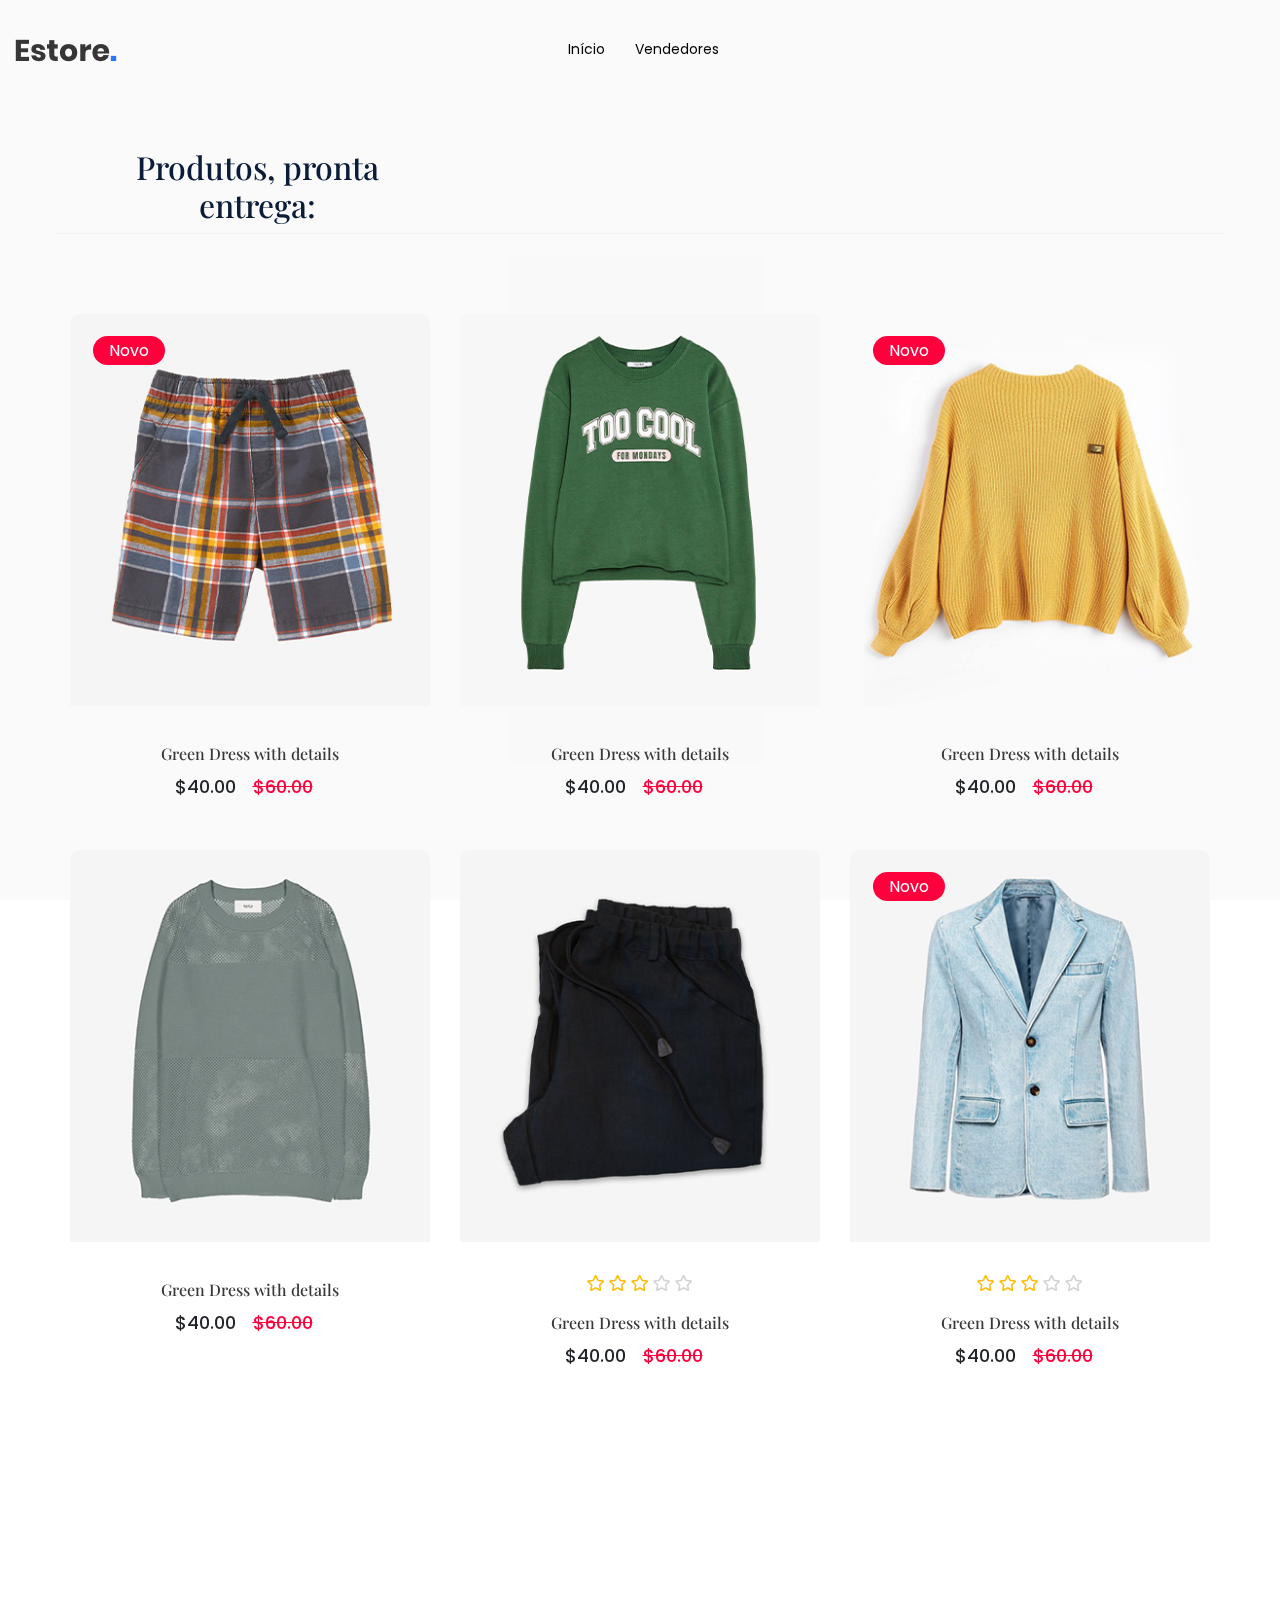
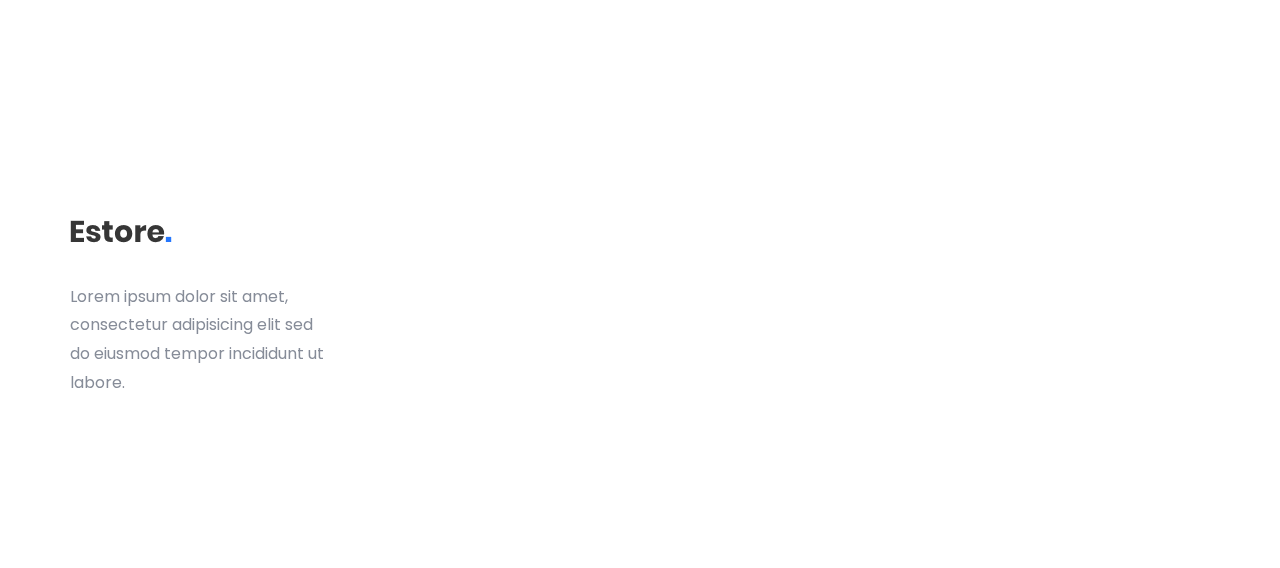
<file: estore/index.html>
<!doctype html>
<html class="no-js" lang="zxx">
    <head>
        <meta charset="utf-8">
        <meta http-equiv="x-ua-compatible" content="ie=edge">
        <title>eCommerce HTML-5 Template </title>
        <meta name="description" content="">
        <meta name="viewport" content="width=device-width, initial-scale=1">
        <link rel="manifest" href="site.webmanifest">
		<link rel="shortcut icon" type="image/x-icon" href="assets/img/favicon.ico">

		<!-- CSS here -->
            <link rel="stylesheet" href="assets/css/bootstrap.min.css">
            <link rel="stylesheet" href="assets/css/owl.carousel.min.css">
            <link rel="stylesheet" href="assets/css/flaticon.css">
            <link rel="stylesheet" href="assets/css/slicknav.css">
            <link rel="stylesheet" href="assets/css/animate.min.css">
            <link rel="stylesheet" href="assets/css/magnific-popup.css">
            <link rel="stylesheet" href="assets/css/fontawesome-all.min.css">
            <link rel="stylesheet" href="assets/css/themify-icons.css">
            <link rel="stylesheet" href="assets/css/slick.css">
            <link rel="stylesheet" href="assets/css/nice-select.css">
            <link rel="stylesheet" href="assets/css/style.css">
   </head>

   <body>
       
    <!-- Preloader Start -->
    <div id="preloader-active">
        <div class="preloader d-flex align-items-center justify-content-center">
            <div class="preloader-inner position-relative">
                <div class="preloader-circle"></div>
                <div class="preloader-img pere-text">
                    <img src="assets/img/logo/logo.png" alt="">
                </div>
            </div>
        </div>
    </div>
    <!-- Preloader Start -->

    <header>
        <!-- Header Start -->
       
               <div class="header-bottom  header-sticky">
                    <div class="container-fluid">
                        <div class="row align-items-center">
                            <!-- Logo -->
                            <div class="col-xl-1 col-lg-1 col-md-1 col-sm-3">
                                <div class="logo">
                                  <a href="index.html"><img src="assets/img/logo/logo.png" alt=""></a>
                                </div>
                            </div>
                            <div class="col-xl-6 col-lg-8 col-md-7 col-sm-5">
                                <!-- Main-menu -->
                                <div class="main-menu f-right d-none d-lg-block">
                                    <nav>                                                
                                        <ul id="navigation">                                                                                                                                     
                                            <li><a href="index.html">Início</a></li>
                                            <li><a href="Catagori.html">Vendedores</a></li>
                                           
                                </div>
                            </div> 
                            
                            <!-- Mobile Menu -->
                            <div class="col-12">
                                <div class="mobile_menu d-block d-lg-none"></div>
                            </div>
                        </div>
                    </div>
               </div>
            </div>
       </div>
        <!-- Header End -->
    </header>

   <style>
#row2{
    text-align: center;
}

   </style>
        
            <div class="container-fluid">
                <!-- Section Tittle -->

        </section>
        <br>
        <br>
        <!-- Category Area End-->
        <!-- Latest Products Start -->
        <section class="latest-product-area padding-bottom">
            <div class="container">
                <div class="row product-btn d-flex justify-content-end align-items-end">
                    <!-- Section Tittle -->
                    <div class="col-xl-4 col-lg-5 col-md-5">
                        <div style="text-align: center;">
                            <h2>Produtos, pronta entrega:</h2>
                        </div>
                    </div>
                    <div class="col-xl-8 col-lg-7 col-md-7">
                        <div class="properties__button f-right">
                            <!--Nav Button  -->
                            
                            <!--End Nav Button  -->
                        </div>
                    </div>
                </div>
                <!-- Nav Card -->
                <div class="tab-content" id="nav-tabContent">
                    <!-- card one -->
                    <div class="tab-pane fade show active" id="nav-home" role="tabpanel" aria-labelledby="nav-home-tab">
                        <div class="row">
                            <div class="col-xl-4 col-lg-4 col-md-6">
                                <div class="single-product mb-60">
                                    <div class="product-img">
                                        <img src="assets/img/categori/product1.png" alt="">
                                        <div class="new-product">
                                            <span>Novo</span>
                                        </div>
                                    </div>
                                    <div class="product-caption">
                                      
                                        <h4><a href="#">Green Dress with details</a></h4>
                                        <div class="price">
                                            <ul>
                                                <li>$40.00</li>
                                                <li class="discount">$60.00</li>
                                            </ul>
                                        </div>
                                    </div>
                                </div>
                            </div>
                            <div class="col-xl-4 col-lg-4 col-md-6">
                                <div class="single-product mb-60">
                                    <div class="product-img">
                                        <img src="assets/img/categori/product2.png" alt="">
                                    </div>
                                    <div class="product-caption">
                                       
                                        <h4><a href="#">Green Dress with details</a></h4>
                                        <div class="price">
                                            <ul>
                                                <li>$40.00</li>
                                                <li class="discount">$60.00</li>
                                            </ul>
                                        </div>
                                    </div>
                                </div>
                            </div> 
                            <div class="col-xl-4 col-lg-4 col-md-6">
                                <div class="single-product mb-60">
                                    <div class="product-img">
                                        <img src="assets/img/categori/product3.png" alt="">
                                        <div class="new-product">
                                            <span>Novo</span>
                                        </div>
                                    </div>
                                    <div class="product-caption">
                                        
                                        <h4><a href="#">Green Dress with details</a></h4>
                                        <div class="price">
                                            <ul>
                                                <li>$40.00</li>
                                                <li class="discount">$60.00</li>
                                            </ul>
                                        </div>
                                    </div>
                                </div>
                            </div>
                            <div class="col-xl-4 col-lg-4 col-md-6">
                                <div class="single-product mb-60">
                                    <div class="product-img">
                                        <img src="assets/img/categori/product4.png" alt="">
                                    </div>
                                    <div class="product-caption">
                                       
                                        <h4><a href="#">Green Dress with details</a></h4>
                                        <div class="price">
                                            <ul>
                                                <li>$40.00</li>
                                                <li class="discount">$60.00</li>
                                            </ul>
                                        </div>
                                    </div>
                                </div>
                            </div>
                            <div class="col-xl-4 col-lg-4 col-md-6">
                                <div class="single-product mb-60">
                                    <div class="product-img">
                                        <img src="assets/img/categori/product5.png" alt="">
                                    </div>
                                    <div class="product-caption">
                                        <div class="product-ratting">
                                            <i class="far fa-star"></i>
                                            <i class="far fa-star"></i>
                                            <i class="far fa-star"></i>
                                            <i class="far fa-star low-star"></i>
                                            <i class="far fa-star low-star"></i>
                                        </div>
                                        <h4><a href="#">Green Dress with details</a></h4>
                                        <div class="price">
                                            <ul>
                                                <li>$40.00</li>
                                                <li class="discount">$60.00</li>
                                            </ul>
                                        </div>
                                    </div>
                                </div>
                            </div>
                            <div class="col-xl-4 col-lg-4 col-md-6">
                                <div class="single-product mb-60">
                                    <div class="product-img">
                                        <img src="assets/img/categori/product6.png" alt="">
                                        <div class="new-product">
                                            <span>Novo</span>
                                        </div>
                                    </div>
                                    <div class="product-caption">
                                        <div class="product-ratting">
                                            <i class="far fa-star"></i>
                                            <i class="far fa-star"></i>
                                            <i class="far fa-star"></i>
                                            <i class="far fa-star low-star"></i>
                                            <i class="far fa-star low-star"></i>
                                        </div>
                                        <h4><a href="#">Green Dress with details</a></h4>
                                        <div class="price">
                                            <ul>
                                                <li>$40.00</li>
                                                <li class="discount">$60.00</li>
                                            </ul>
                                        </div>
                                    </div>
                                </div>
                            </div>
                        </div>
                    </div>
                    <!-- Card two -->
                    <div class="tab-pane fade" id="nav-profile" role="tabpanel" aria-labelledby="nav-profile-tab">
                        <div class="row">
                            <div class="col-xl-4 col-lg-4 col-md-6">
                                <div class="single-product mb-60">
                                    <div class="product-img">
                                        <img src="assets/img/categori/product4.png" alt="">
                                    </div>
                                    <div class="product-caption">
                                        <div class="product-ratting">
                                            <i class="far fa-star"></i>
                                            <i class="far fa-star"></i>
                                            <i class="far fa-star"></i>
                                            <i class="far fa-star low-star"></i>
                                            <i class="far fa-star low-star"></i>
                                        </div>
                                        <h4><a href="#">Green Dress with details</a></h4>
                                        <div class="price">
                                            <ul>
                                                <li>$40.00</li>
                                                <li class="discount">$60.00</li>
                                            </ul>
                                        </div>
                                    </div>
                                </div>
                            </div>
                            <div class="col-xl-4 col-lg-4 col-md-6">
                                <div class="single-product mb-60">
                                    <div class="product-img">
                                        <img src="assets/img/categori/product5.png" alt="">
                                    </div>
                                    <div class="product-caption">
                                        <div class="product-ratting">
                                            <i class="far fa-star"></i>
                                            <i class="far fa-star"></i>
                                            <i class="far fa-star"></i>
                                            <i class="far fa-star low-star"></i>
                                            <i class="far fa-star low-star"></i>
                                        </div>
                                        <h4><a href="#">Green Dress with details</a></h4>
                                        <div class="price">
                                            <ul>
                                                <li>$40.00</li>
                                                <li class="discount">$60.00</li>
                                            </ul>
                                        </div>
                                    </div>
                                </div>
                            </div>
                            <div class="col-xl-4 col-lg-4 col-md-6">
                                <div class="single-product mb-60">
                                    <div class="product-img">
                                        <img src="assets/img/categori/product6.png" alt="">
                                        <div class="new-product">
                                            <span>Novo</span>
                                        </div>
                                    </div>
                                    <div class="product-caption">
                                        <div class="product-ratting">
                                            <i class="far fa-star"></i>
                                            <i class="far fa-star"></i>
                                            <i class="far fa-star"></i>
                                            <i class="far fa-star low-star"></i>
                                            <i class="far fa-star low-star"></i>
                                        </div>
                                        <h4><a href="#">Green Dress with details</a></h4>
                                        <div class="price">
                                            <ul>
                                                <li>$40.00</li>
                                                <li class="discount">$60.00</li>
                                            </ul>
                                        </div>
                                    </div>
                                </div>
                            </div>
                            <div class="col-xl-4 col-lg-4 col-md-6">
                                <div class="single-product mb-60">
                                    <div class="product-img">
                                        <img src="assets/img/categori/product2.png" alt="">
                                    </div>
                                    <div class="product-caption">
                                        <div class="product-ratting">
                                            <i class="far fa-star"></i>
                                            <i class="far fa-star"></i>
                                            <i class="far fa-star"></i>
                                            <i class="far fa-star low-star"></i>
                                            <i class="far fa-star low-star"></i>
                                        </div>
                                        <h4><a href="#">Green Dress with details</a></h4>
                                        <div class="price">
                                            <ul>
                                                <li>$40.00</li>
                                                <li class="discount">$60.00</li>
                                            </ul>
                                        </div>
                                    </div>
                                </div>
                            </div> 
                            <div class="col-xl-4 col-lg-4 col-md-6">
                                <div class="single-product mb-60">
                                    <div class="product-img">
                                        <img src="assets/img/categori/product3.png" alt="">
                                        <div class="new-product">
                                            <span>Novo</span>
                                        </div>
                                    </div>
                                    <div class="product-caption">
                                        <div class="product-ratting">
                                            <i class="far fa-star"></i>
                                            <i class="far fa-star"></i>
                                            <i class="far fa-star"></i>
                                            <i class="far fa-star low-star"></i>
                                            <i class="far fa-star low-star"></i>
                                        </div>
                                        <h4><a href="#">Green Dress with details</a></h4>
                                        <div class="price">
                                            <ul>
                                                <li>$40.00</li>
                                                <li class="discount">$60.00</li>
                                            </ul>
                                        </div>
                                    </div>
                                </div>
                            </div>
                            <div class="col-xl-4 col-lg-4 col-md-6">
                                <div class="single-product mb-60">
                                    <div class="product-img">
                                        <img src="assets/img/categori/product1.png" alt="">
                                        <div class="new-product">
                                            <span>Novo</span>
                                        </div>
                                    </div>
                                    <div class="product-caption">
                                        <div class="product-ratting">
                                            <i class="far fa-star"></i>
                                            <i class="far fa-star"></i>
                                            <i class="far fa-star"></i>
                                            <i class="far fa-star low-star"></i>
                                            <i class="far fa-star low-star"></i>
                                        </div>
                                        <h4><a href="#">Green Dress with details</a></h4>
                                        <div class="price">
                                            <ul>
                                                <li>$40.00</li>
                                                <li class="discount">$60.00</li>
                                            </ul>
                                        </div>
                                    </div>
                                </div>
                            </div>
                        </div>
                    </div>
                    <!-- Card three -->
                    <div class="tab-pane fade" id="nav-contact" role="tabpanel" aria-labelledby="nav-contact-tab">
                        <div class="row">
                            <div class="col-xl-4 col-lg-4 col-md-6">
                                <div class="single-product mb-60">
                                    <div class="product-img">
                                        <img src="assets/img/categori/product2.png" alt="">
                                    </div>
                                    <div class="product-caption">
                                        <div class="product-ratting">
                                            <i class="far fa-star"></i>
                                            <i class="far fa-star"></i>
                                            <i class="far fa-star"></i>
                                            <i class="far fa-star low-star"></i>
                                            <i class="far fa-star low-star"></i>
                                        </div>
                                        <h4><a href="#">Green Dress with details</a></h4>
                                        <div class="price">
                                            <ul>
                                                <li>$40.00</li>
                                                <li class="discount">$60.00</li>
                                            </ul>
                                        </div>
                                    </div>
                                </div>
                            </div> 
                            <div class="col-xl-4 col-lg-4 col-md-6">
                                <div class="single-product mb-60">
                                    <div class="product-img">
                                        <img src="assets/img/categori/product3.png" alt="">
                                        <div class="new-product">
                                            <span>Novo</span>
                                        </div>
                                    </div>
                                    <div class="product-caption">
                                        <div class="product-ratting">
                                            <i class="far fa-star"></i>
                                            <i class="far fa-star"></i>
                                            <i class="far fa-star"></i>
                                            <i class="far fa-star low-star"></i>
                                            <i class="far fa-star low-star"></i>
                                        </div>
                                        <h4><a href="#">Green Dress with details</a></h4>
                                        <div class="price">
                                            <ul>
                                                <li>$40.00</li>
                                                <li class="discount">$60.00</li>
                                            </ul>
                                        </div>
                                    </div>
                                </div>
                            </div>
                            <div class="col-xl-4 col-lg-4 col-md-6">
                                <div class="single-product mb-60">
                                    <div class="product-img">
                                        <img src="assets/img/categori/product1.png" alt="">
                                        <div class="new-product">
                                            <span>Novo</span>
                                        </div>
                                    </div>
                                    <div class="product-caption">
                                        <div class="product-ratting">
                                            <i class="far fa-star"></i>
                                            <i class="far fa-star"></i>
                                            <i class="far fa-star"></i>
                                            <i class="far fa-star low-star"></i>
                                            <i class="far fa-star low-star"></i>
                                        </div>
                                        <h4><a href="#">Green Dress with details</a></h4>
                                        <div class="price">
                                            <ul>
                                                <li>$40.00</li>
                                                <li class="discount">$60.00</li>
                                            </ul>
                                        </div>
                                    </div>
                                </div>
                            </div>
                            <div class="col-xl-4 col-lg-4 col-md-6">
                                <div class="single-product mb-60">
                                    <div class="product-img">
                                        <img src="assets/img/categori/product4.png" alt="">
                                    </div>
                                    <div class="product-caption">
                                        <div class="product-ratting">
                                            <i class="far fa-star"></i>
                                            <i class="far fa-star"></i>
                                            <i class="far fa-star"></i>
                                            <i class="far fa-star low-star"></i>
                                            <i class="far fa-star low-star"></i>
                                        </div>
                                        <h4><a href="#">Green Dress with details</a></h4>
                                        <div class="price">
                                            <ul>
                                                <li>$40.00</li>
                                                <li class="discount">$60.00</li>
                                            </ul>
                                        </div>
                                    </div>
                                </div>
                            </div>
                            <div class="col-xl-4 col-lg-4 col-md-6">
                                <div class="single-product mb-60">
                                    <div class="product-img">
                                        <img src="assets/img/categori/product6.png" alt="">
                                        <div class="new-product">
                                            <span>Novo</span>
                                        </div>
                                    </div>
                                    <div class="product-caption">
                                        <div class="product-ratting">
                                            <i class="far fa-star"></i>
                                            <i class="far fa-star"></i>
                                            <i class="far fa-star"></i>
                                            <i class="far fa-star low-star"></i>
                                            <i class="far fa-star low-star"></i>
                                        </div>
                                        <h4><a href="#">Green Dress with details</a></h4>
                                        <div class="price">
                                            <ul>
                                                <li>$40.00</li>
                                                <li class="discount">$60.00</li>
                                            </ul>
                                        </div>
                                    </div>
                                </div>
                            </div>
                            <div class="col-xl-4 col-lg-4 col-md-6">
                                <div class="single-product mb-60">
                                    <div class="product-img">
                                        <img src="assets/img/categori/product5.png" alt="">
                                    </div>
                                    <div class="product-caption">
                                        <div class="product-ratting">
                                            <i class="far fa-star"></i>
                                            <i class="far fa-star"></i>
                                            <i class="far fa-star"></i>
                                            <i class="far fa-star low-star"></i>
                                            <i class="far fa-star low-star"></i>
                                        </div>
                                        <h4><a href="#">Green Dress with details</a></h4>
                                        <div class="price">
                                            <ul>
                                                <li>$40.00</li>
                                                <li class="discount">$60.00</li>
                                            </ul>
                                        </div>
                                    </div>
                                </div>
                            </div>
                        </div>
                    </div>
                    <!-- card foure -->
                    <div class="tab-pane fade" id="nav-last" role="tabpanel" aria-labelledby="nav-last-tab">
                        <div class="row">
                            <div class="col-xl-4 col-lg-4 col-md-6">
                                <div class="single-product mb-60">
                                    <div class="product-img">
                                        <img src="assets/img/categori/product1.png" alt="">
                                        <div class="new-product">
                                            <span>New</span>
                                        </div>
                                    </div>
                                    <div class="product-caption">
                                        <div class="product-ratting">
                                            <i class="far fa-star"></i>
                                            <i class="far fa-star"></i>
                                            <i class="far fa-star"></i>
                                            <i class="far fa-star low-star"></i>
                                            <i class="far fa-star low-star"></i>
                                        </div>
                                        <h4><a href="#">Green Dress with details</a></h4>
                                        <div class="price">
                                            <ul>
                                                <li>$40.00</li>
                                                <li class="discount">$60.00</li>
                                            </ul>
                                        </div>
                                    </div>
                                </div>
                            </div>
                            <div class="col-xl-4 col-lg-4 col-md-6">
                                <div class="single-product mb-60">
                                    <div class="product-img">
                                        <img src="assets/img/categori/product2.png" alt="">
                                    </div>
                                    <div class="product-caption">
                                        <div class="product-ratting">
                                            <i class="far fa-star"></i>
                                            <i class="far fa-star"></i>
                                            <i class="far fa-star"></i>
                                            <i class="far fa-star low-star"></i>
                                            <i class="far fa-star low-star"></i>
                                        </div>
                                        <h4><a href="#">Green Dress with details</a></h4>
                                        <div class="price">
                                            <ul>
                                                <li>$40.00</li>
                                                <li class="discount">$60.00</li>
                                            </ul>
                                        </div>
                                    </div>
                                </div>
                            </div> 
                            <div class="col-xl-4 col-lg-4 col-md-6">
                                <div class="single-product mb-60">
                                    <div class="product-img">
                                        <img src="assets/img/categori/product3.png" alt="">
                                        <div class="new-product">
                                            <span>New</span>
                                        </div>
                                    </div>
                                    <div class="product-caption">
                                        <div class="product-ratting">
                                            <i class="far fa-star"></i>
                                            <i class="far fa-star"></i>
                                            <i class="far fa-star"></i>
                                            <i class="far fa-star low-star"></i>
                                            <i class="far fa-star low-star"></i>
                                        </div>
                                        <h4><a href="#">Green Dress with details</a></h4>
                                        <div class="price">
                                            <ul>
                                                <li>$40.00</li>
                                                <li class="discount">$60.00</li>
                                            </ul>
                                        </div>
                                    </div>
                                </div>
                            </div>
                            <div class="col-xl-4 col-lg-4 col-md-6">
                                <div class="single-product mb-60">
                                    <div class="product-img">
                                        <img src="assets/img/categori/product4.png" alt="">
                                    </div>
                                    <div class="product-caption">
                                        <div class="product-ratting">
                                            <i class="far fa-star"></i>
                                            <i class="far fa-star"></i>
                                            <i class="far fa-star"></i>
                                            <i class="far fa-star low-star"></i>
                                            <i class="far fa-star low-star"></i>
                                        </div>
                                        <h4><a href="#">Green Dress with details</a></h4>
                                        <div class="price">
                                            <ul>
                                                <li>$40.00</li>
                                                <li class="discount">$60.00</li>
                                            </ul>
                                        </div>
                                    </div>
                                </div>
                            </div>
                            <div class="col-xl-4 col-lg-4 col-md-6">
                                <div class="single-product mb-60">
                                    <div class="product-img">
                                        <img src="assets/img/categori/product5.png" alt="">
                                    </div>
                                    <div class="product-caption">
                                        <div class="product-ratting">
                                            <i class="far fa-star"></i>
                                            <i class="far fa-star"></i>
                                            <i class="far fa-star"></i>
                                            <i class="far fa-star low-star"></i>
                                            <i class="far fa-star low-star"></i>
                                        </div>
                                        <h4><a href="#">Green Dress with details</a></h4>
                                        <div class="price">
                                            <ul>
                                                <li>$40.00</li>
                                                <li class="discount">$60.00</li>
                                            </ul>
                                        </div>
                                    </div>
                                </div>
                            </div>
                            <div class="col-xl-4 col-lg-4 col-md-6">
                                <div class="single-product mb-60">
                                    <div class="product-img">
                                        <img src="assets/img/categori/product6.png" alt="">
                                        <div class="new-product">
                                            <span>New</span>
                                        </div>
                                    </div>
                                    <div class="product-caption">
                                        <div class="product-ratting">
                                            <i class="far fa-star"></i>
                                            <i class="far fa-star"></i>
                                            <i class="far fa-star"></i>
                                            <i class="far fa-star low-star"></i>
                                            <i class="far fa-star low-star"></i>
                                        </div>
                                        <h4><a href="#">Green Dress with details</a></h4>
                                        <div class="price">
                                            <ul>
                                                <li>$40.00</li>
                                                <li class="discount">$60.00</li>
                                            </ul>
                                        </div>
                                    </div>
                                </div>
                            </div>
                        </div>
                    </div>
                </div>
                <!-- End Nav Card -->
            </div>
        </section>
        <!-- Latest Products End -->
      
   <footer>

       <!-- Footer Start-->
       <div class="footer-area footer-padding">
           <div class="container">
               <div class="row d-flex justify-content-between">
                   <div class="col-xl-3 col-lg-3 col-md-5 col-sm-6">
                      <div class="single-footer-caption mb-50">
                        <div class="single-footer-caption mb-30">
                             <!-- logo -->
                            <div class="footer-logo">
                                <a href="index.html"><img src="assets/img/logo/logo2_footer.png" alt=""></a>
                            </div>
                            <div class="footer-tittle">
                                <div class="footer-pera">
                                    <p>Lorem ipsum dolor sit amet, consectetur adipisicing elit sed do eiusmod tempor incididunt ut labore.</p>
                               </div>
                            </div>
                        </div>
                      </div>
                   </div>
                   <div class="col-xl-2 col-lg-3 col-md-3 col-sm-5">
                       <div class="single-footer-caption mb-50">
                           
                    </div>
                </div>
            </div>
           </div>
       </div>
       <!-- Footer End-->

   </footer>
   
	<!-- JS here -->
	
		<!-- All JS Custom Plugins Link Here here -->
        <script src="./assets/js/vendor/modernizr-3.5.0.min.js"></script>
		<!-- Jquery, Popper, Bootstrap -->
		<script src="./assets/js/vendor/jquery-1.12.4.min.js"></script>
        <script src="./assets/js/popper.min.js"></script>
        <script src="./assets/js/bootstrap.min.js"></script>
	    <!-- Jquery Mobile Menu -->
        <script src="./assets/js/jquery.slicknav.min.js"></script>

		<!-- Jquery Slick , Owl-Carousel Plugins -->
        <script src="./assets/js/owl.carousel.min.js"></script>
        <script src="./assets/js/slick.min.js"></script>

		<!-- One Page, Animated-HeadLin -->
        <script src="./assets/js/wow.min.js"></script>
		<script src="./assets/js/animated.headline.js"></script>
        <script src="./assets/js/jquery.magnific-popup.js"></script>

		<!-- Scrollup, nice-select, sticky -->
        <script src="./assets/js/jquery.scrollUp.min.js"></script>
        <script src="./assets/js/jquery.nice-select.min.js"></script>
		<script src="./assets/js/jquery.sticky.js"></script>
        
        <!-- contact js -->
        <script src="./assets/js/contact.js"></script>
        <script src="./assets/js/jquery.form.js"></script>
        <script src="./assets/js/jquery.validate.min.js"></script>
        <script src="./assets/js/mail-script.js"></script>
        <script src="./assets/js/jquery.ajaxchimp.min.js"></script>
        
		<!-- Jquery Plugins, main Jquery -->	
        <script src="./assets/js/plugins.js"></script>
        <script src="./assets/js/main.js"></script>
        
    </body>
</html>
</file>
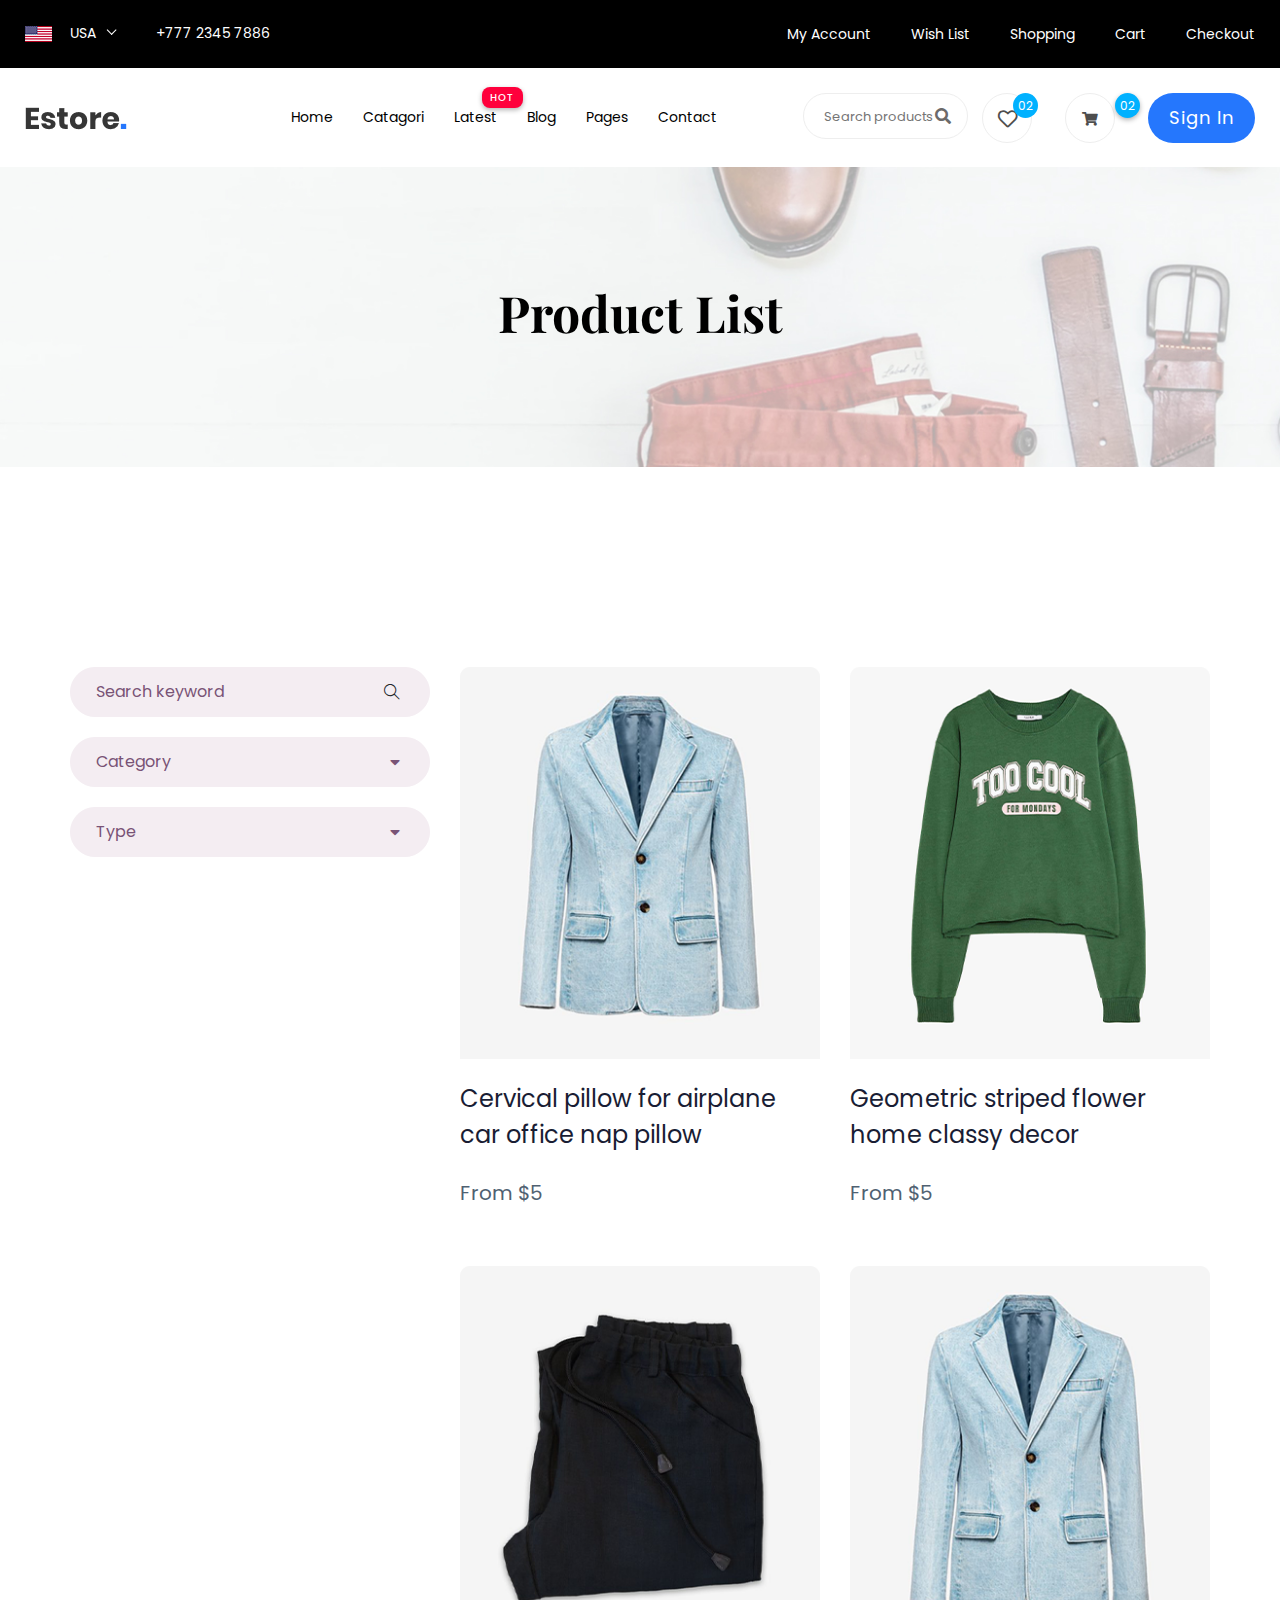
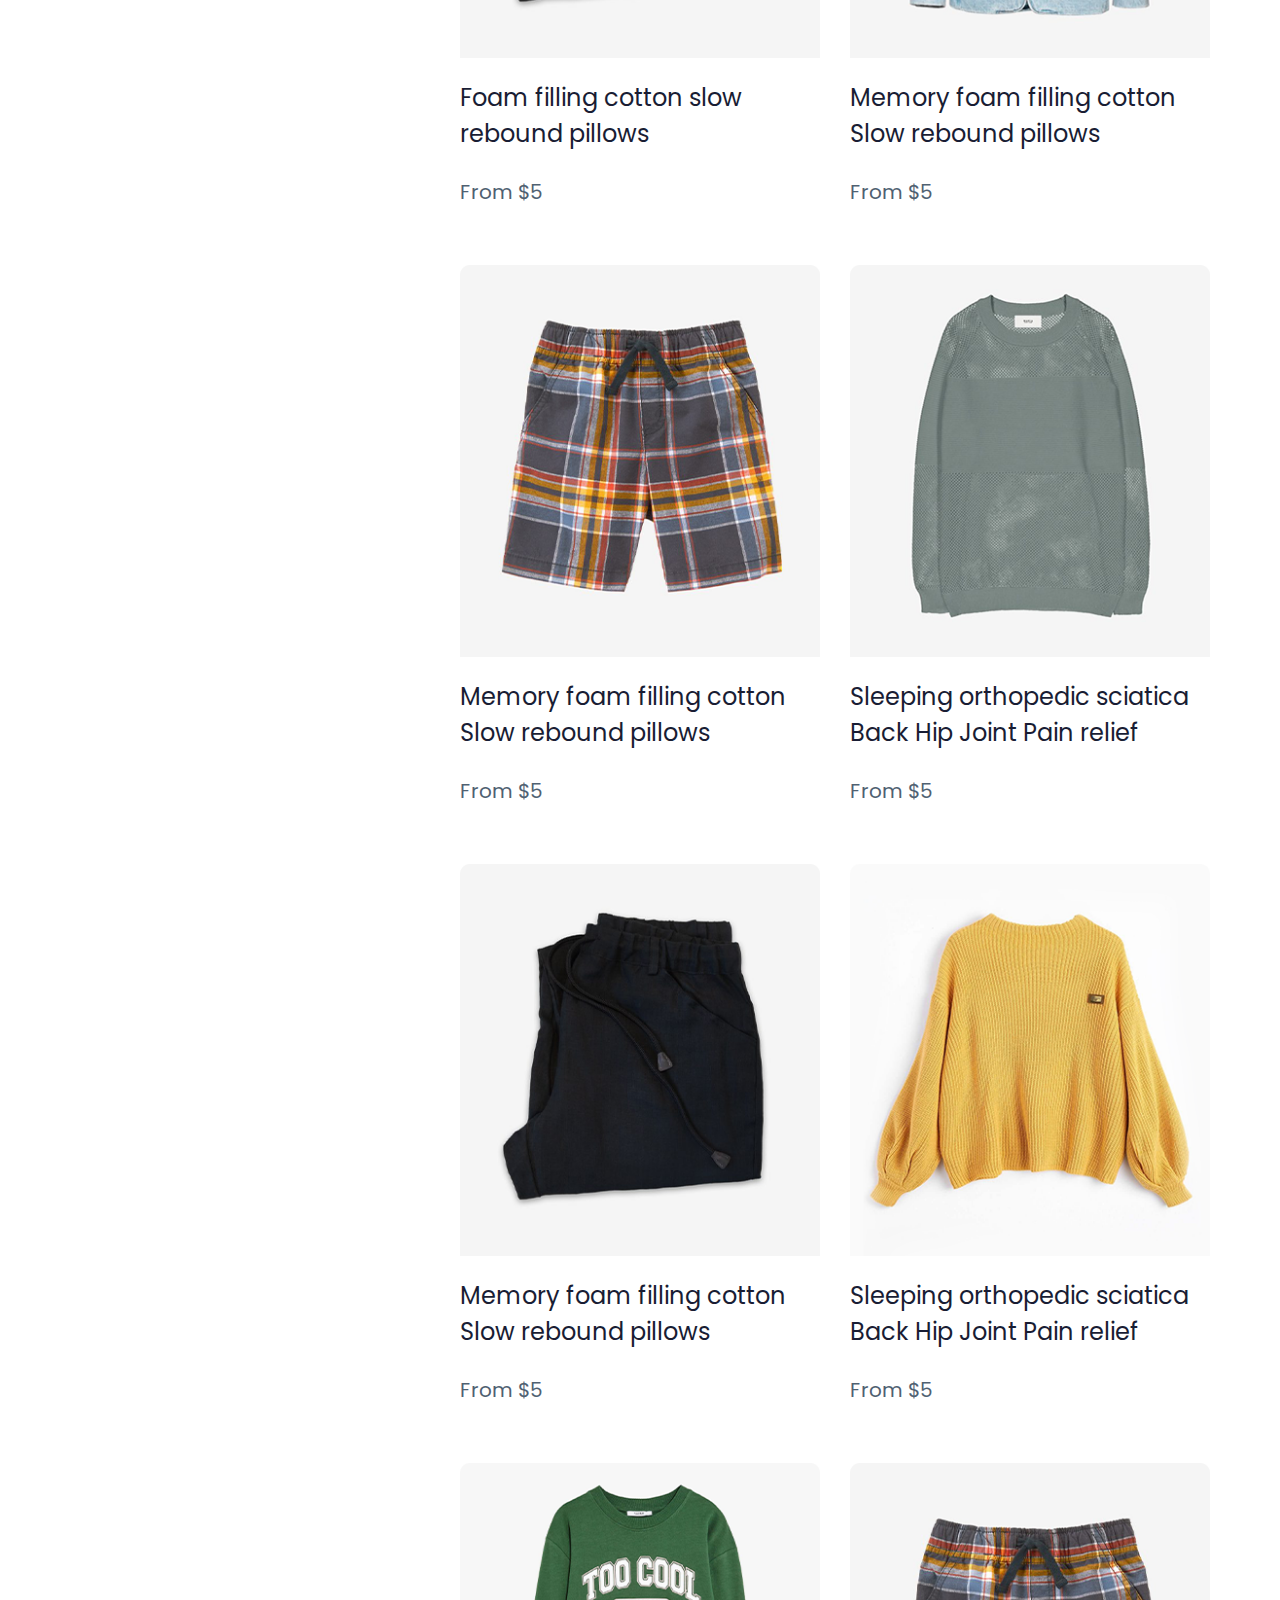
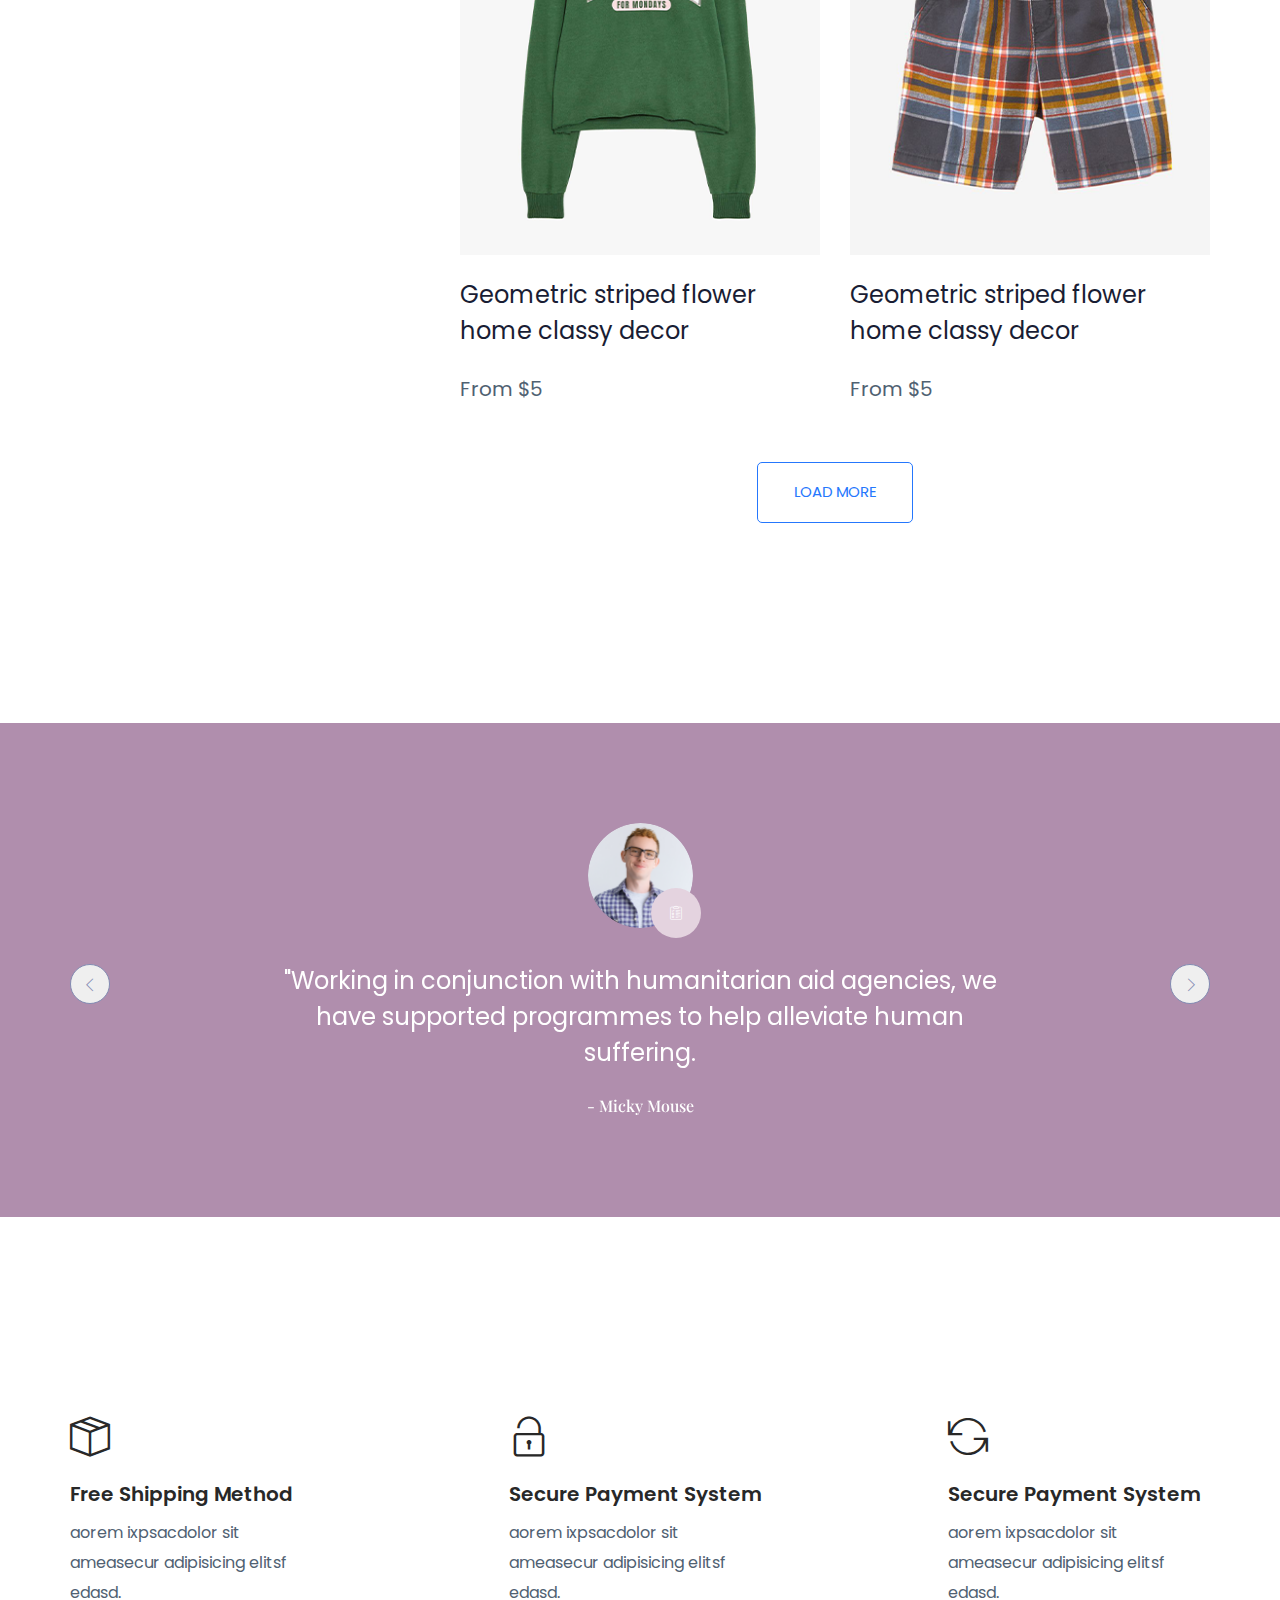
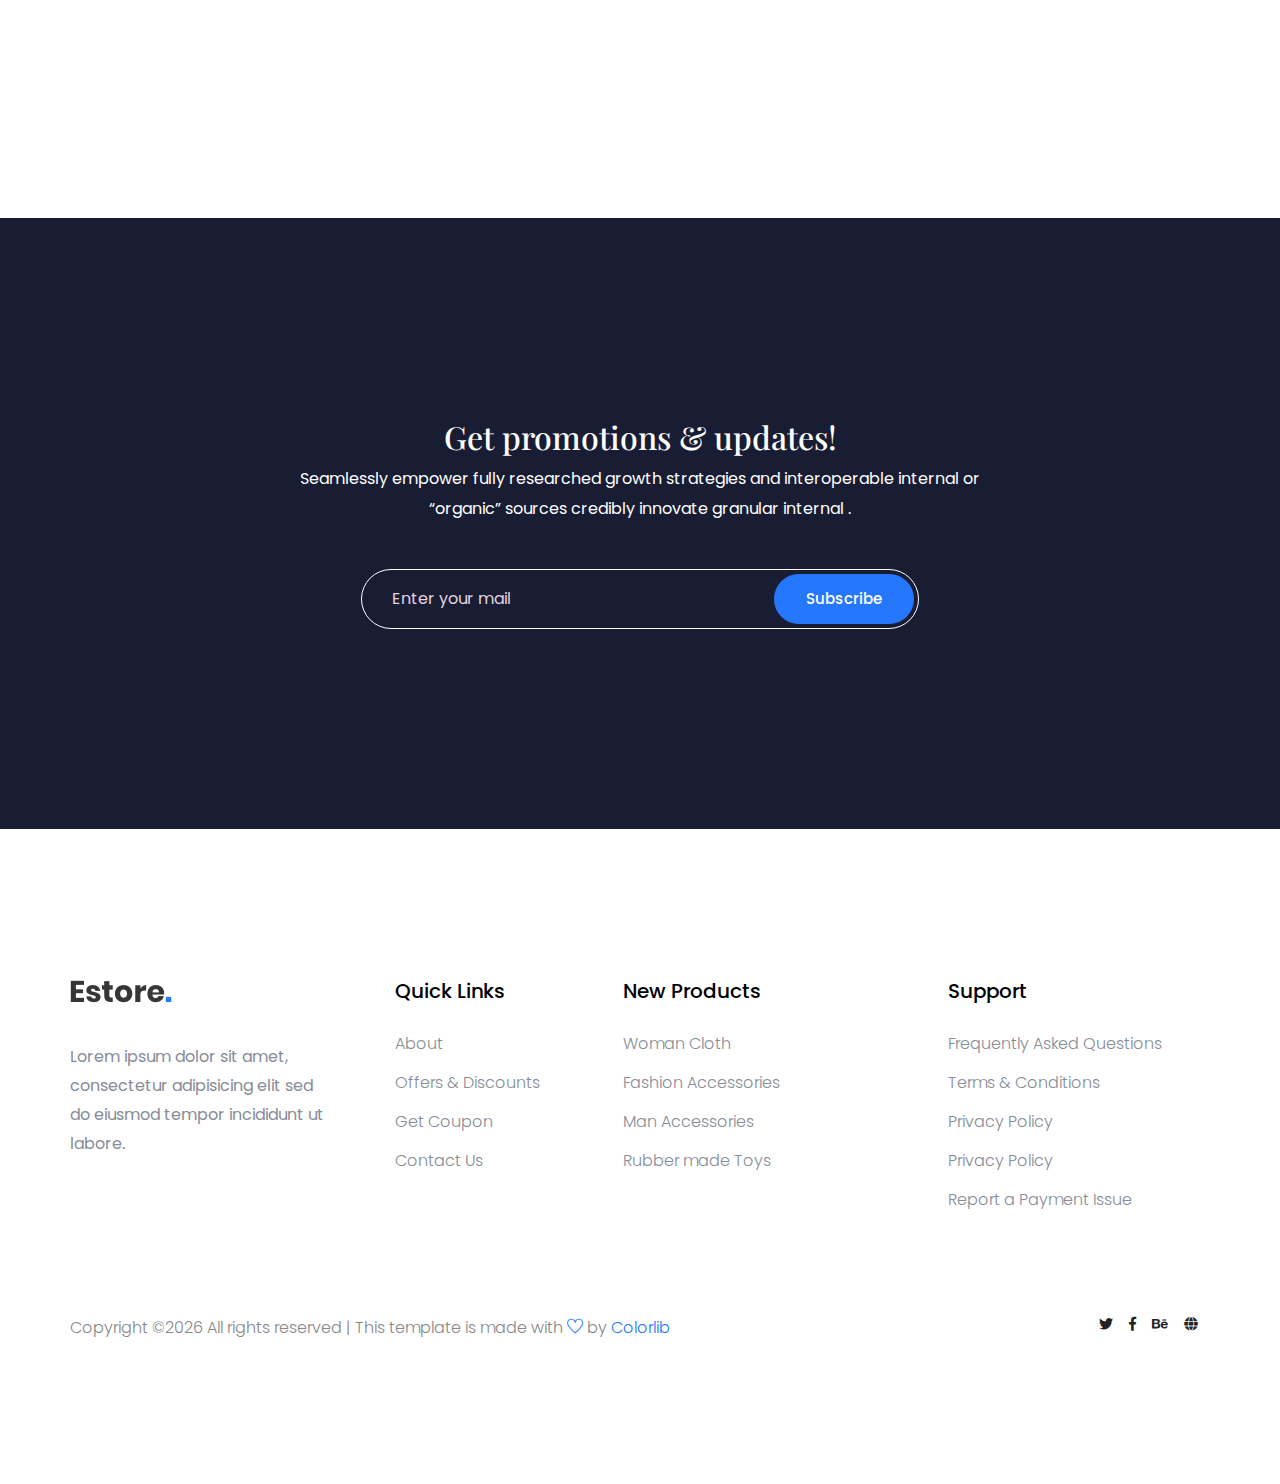
<file: estore/product_list.html>
<!doctype html>
<html lang="zxx">

<head>

    <meta charset="utf-8">
    <meta http-equiv="x-ua-compatible" content="ie=edge">
    <title>eCommerce HTML-5 Template </title>
    <meta name="description" content="">
    <meta name="viewport" content="width=device-width, initial-scale=1">
    <link rel="manifest" href="site.webmanifest">
    <link rel="shortcut icon" type="image/x-icon" href="assets/img/favicon.ico">

    <!-- CSS here -->
        <link rel="stylesheet" href="assets/css/bootstrap.min.css">
        <link rel="stylesheet" href="assets/css/owl.carousel.min.css">
        <link rel="stylesheet" href="assets/css/flaticon.css">
        <link rel="stylesheet" href="assets/css/slicknav.css">
        <link rel="stylesheet" href="assets/css/animate.min.css">
        <link rel="stylesheet" href="assets/css/magnific-popup.css">
        <link rel="stylesheet" href="assets/css/fontawesome-all.min.css">
        <link rel="stylesheet" href="assets/css/themify-icons.css">
        <link rel="stylesheet" href="assets/css/slick.css">
        <link rel="stylesheet" href="assets/css/nice-select.css">
        <link rel="stylesheet" href="assets/css/style.css">

</head>

<body>

    <header>
        <!-- Header Start -->
       <div class="header-area">
            <div class="main-header ">
                <div class="header-top top-bg d-none d-lg-block">
                   <div class="container-fluid">
                       <div class="col-xl-12">
                            <div class="row d-flex justify-content-between align-items-center">
                                <div class="header-info-left d-flex">
                                    <div class="flag">
                                        <img src="assets/img/icon/header_icon.png" alt="">
                                    </div>
                                    <div class="select-this">
                                        <form action="#">
                                            <div class="select-itms">
                                                <select name="select" id="select1">
                                                    <option value="">USA</option>
                                                    <option value="">SPN</option>
                                                    <option value="">CDA</option>
                                                    <option value="">USD</option>
                                                </select>
                                            </div>
                                        </form>
                                    </div>
                                    <ul class="contact-now">     
                                        <li>+777 2345 7886</li>
                                    </ul>
                                </div>
                                <div class="header-info-right">
                                   <ul>                                          
                                       <li><a href="login.html">My Account </a></li>
                                       <li><a href="product_list.html">Wish List  </a></li>
                                       <li><a href="cart.html">Shopping</a></li>
                                       <li><a href="cart.html">Cart</a></li>
                                       <li><a href="checkout.html">Checkout</a></li>
                                   </ul>
                                </div>
                            </div>
                       </div>
                   </div>
                </div>
               <div class="header-bottom  header-sticky">
                    <div class="container-fluid">
                        <div class="row align-items-center">
                            <!-- Logo -->
                            <div class="col-xl-1 col-lg-1 col-md-1 col-sm-3">
                                <div class="logo">
                                  <a href="index.html"><img src="assets/img/logo/logo.png" alt=""></a>
                                </div>
                            </div>
                            <div class="col-xl-6 col-lg-8 col-md-7 col-sm-5">
                                <!-- Main-menu -->
                                <div class="main-menu f-right d-none d-lg-block">
                                    <nav>                                                
                                        <ul id="navigation">                                                                                                                                     
                                            <li><a href="index.html">Home</a></li>
                                            <li><a href="Catagori.html">Catagori</a></li>
                                            <li class="hot"><a href="#">Latest</a>
                                                <ul class="submenu">
                                                    <li><a href="product_list.html"> Product list</a></li>
                                                    <li><a href="single-product.html"> Product Details</a></li>
                                                </ul>
                                            </li>
                                            <li><a href="blog.html">Blog</a>
                                                <ul class="submenu">
                                                    <li><a href="blog.html">Blog</a></li>
                                                    <li><a href="single-blog.html">Blog Details</a></li>
                                                </ul>
                                            </li>
                                            <li><a href="#">Pages</a>
                                                <ul class="submenu">
                                                    <li><a href="login.html">Login</a></li>
                                                    <li><a href="cart.html">Card</a></li>
                                                    <li><a href="elements.html">Element</a></li>
                                                    <li><a href="about.html">About</a></li>
                                                    <li><a href="confirmation.html">Confirmation</a></li>
                                                    <li><a href="cart.html">Shopping Cart</a></li>
                                                    <li><a href="checkout.html">Product Checkout</a></li>
                                                </ul>
                                            </li>
                                            <li><a href="contact.html">Contact</a></li>
                                        </ul>
                                    </nav>
                                </div>
                            </div> 
                            <div class="col-xl-5 col-lg-3 col-md-3 col-sm-3 fix-card">
                                <ul class="header-right f-right d-none d-lg-block d-flex justify-content-between">
                                    <li class="d-none d-xl-block">
                                        <div class="form-box f-right ">
                                            <input type="text" name="Search" placeholder="Search products">
                                            <div class="search-icon">
                                                <i class="fas fa-search special-tag"></i>
                                            </div>
                                        </div>
                                     </li>
                                    <li class=" d-none d-xl-block">
                                        <div class="favorit-items">
                                            <i class="far fa-heart"></i>
                                        </div>
                                    </li>
                                    <li>
                                        <div class="shopping-card">
                                            <a href="cart.html"><i class="fas fa-shopping-cart"></i></a>
                                        </div>
                                    </li>
                                   <li class="d-none d-lg-block"> <a href="#" class="btn header-btn">Sign in</a></li>
                                </ul>
                            </div>
                            <!-- Mobile Menu -->
                            <div class="col-12">
                                <div class="mobile_menu d-block d-lg-none"></div>
                            </div>
                        </div>
                    </div>
               </div>
            </div>
       </div>
        <!-- Header End -->
    </header>

    <!-- slider Area Start-->
    <div class="slider-area ">
        <!-- Mobile Menu -->
        <div class="single-slider slider-height2 d-flex align-items-center" data-background="assets/img/hero/category.jpg">
            <div class="container">
                <div class="row">
                    <div class="col-xl-12">
                        <div class="hero-cap text-center">
                            <h2>product list</h2>
                        </div>
                    </div>
                </div>
            </div>
        </div>
    </div>
    <!-- slider Area End-->
    
    <!-- product list part start-->
    <section class="product_list section_padding">
        <div class="container">
            <div class="row">
                <div class="col-md-4">
                    <div class="product_sidebar">
                        <div class="single_sedebar">
                            <form action="#">
                                <input type="text" name="#" placeholder="Search keyword">
                                <i class="ti-search"></i>
                            </form>
                        </div>
                        <div class="single_sedebar">
                            <div class="select_option">
                                <div class="select_option_list">Category <i class="right fas fa-caret-down"></i> </div>
                                <div class="select_option_dropdown">
                                    <p><a href="#">Category 1</a></p>
                                    <p><a href="#">Category 2</a></p>
                                    <p><a href="#">Category 3</a></p>
                                    <p><a href="#">Category 4</a></p>
                                </div>
                            </div>
                        </div>
                        <div class="single_sedebar">
                            <div class="select_option">
                                <div class="select_option_list">Type <i class="right fas fa-caret-down"></i> </div>
                                <div class="select_option_dropdown">
                                    <p><a href="#">Type 1</a></p>
                                    <p><a href="#">Type 2</a></p>
                                    <p><a href="#">Type 3</a></p>
                                    <p><a href="#">Type 4</a></p>
                                </div>
                            </div>
                        </div>
                    </div>
                </div>
                <div class="col-md-8">
                    <div class="product_list">
                        <div class="row">
                            <div class="col-lg-6 col-sm-6">
                                <div class="single_product_item">
                                    <img src="assets/img/categori/product6.png" alt="" class="img-fluid">
                                    <h3> <a href="single-product.html">Cervical pillow for airplane
                                    car office nap pillow</a> </h3>
                                    <p>From $5</p>
                                </div>
                            </div>
                            <div class="col-lg-6 col-sm-6">
                                <div class="single_product_item">
                                    <img src="assets/img/categori/product2.png" alt="" class="img-fluid">
                                    <h3> <a href="single-product.html">Geometric striped flower home classy decor</a> </h3>
                                    <p>From $5</p>
                                </div>
                            </div>
                            <div class="col-lg-6 col-sm-6">
                                <div class="single_product_item">
                                    <img src="assets/img/categori/product5.png" alt="" class="img-fluid">
                                    <h3> <a href="single-product.html">Foam filling cotton slow rebound pillows</a> </h3>
                                    <p>From $5</p>
                                </div>
                            </div>
                            <div class="col-lg-6 col-sm-6">
                                <div class="single_product_item">
                                    <img src="assets/img/categori/product6.png" alt="" class="img-fluid">
                                    <h3> <a href="single-product.html">Memory foam filling cotton Slow rebound pillows</a> </h3>
                                    <p>From $5</p>
                                </div>
                            </div>
                            <div class="col-lg-6 col-sm-6">
                                <div class="single_product_item">
                                    <img src="assets/img/categori/product1.png" alt="" class="img-fluid">
                                    <h3> <a href="single-product.html">Memory foam filling cotton Slow rebound pillows</a> </h3>
                                    <p>From $5</p>
                                </div>
                            </div>
                            <div class="col-lg-6 col-sm-6">
                                <div class="single_product_item">
                                    <img src="assets/img/categori/product4.png" alt="" class="img-fluid">
                                    <h3> <a href="single-product.html">Sleeping orthopedic sciatica Back Hip Joint Pain relief</a> </h3>
                                    <p>From $5</p>
                                </div>
                            </div>
                            <div class="col-lg-6 col-sm-6">
                                <div class="single_product_item">
                                    <img src="assets/img/categori/product5.png" alt="" class="img-fluid">
                                    <h3> <a href="single-product.html">Memory foam filling cotton Slow rebound pillows</a> </h3>
                                    <p>From $5</p>
                                </div>
                            </div>
                            <div class="col-lg-6 col-sm-6">
                                <div class="single_product_item">
                                    <img src="assets/img/categori/product3.png" alt="" class="img-fluid">
                                    <h3> <a href="single-product.html">Sleeping orthopedic sciatica Back Hip Joint Pain relief</a> </h3>
                                    <p>From $5</p>
                                </div>
                            </div>
                            <div class="col-lg-6 col-sm-6">
                                <div class="single_product_item">
                                    <img src="assets/img/categori/product2.png" alt="" class="img-fluid">
                                    <h3> <a href="single-product.html">Geometric striped flower home classy decor</a> </h3>
                                    <p>From $5</p>
                                </div>
                            </div>
                            <div class="col-lg-6 col-sm-6">
                                <div class="single_product_item">
                                    <img src="assets/img/categori/product1.png" alt="" class="img-fluid">
                                    <h3> <a href="single-product.html">Geometric striped flower home classy decor</a> </h3>
                                    <p>From $5</p>
                                </div>
                            </div>
                        </div>
                        <div class="load_more_btn text-center">
                            <a href="#" class="btn_3">Load More</a>
                        </div>
                    </div>
                </div>
            </div>
        </div>
    </section>
    <!-- product list part end-->
    
    <!-- client review part here -->
    <section class="client_review">
        <div class="container">
            <div class="row justify-content-center">
                <div class="col-lg-8">
                    <div class="client_review_slider owl-carousel">
                        <div class="single_client_review">
                            <div class="client_img">
                                <img src="assets/img/client.png" alt="#">
                            </div>
                            <p>"Working in conjunction with humanitarian aid agencies, we have supported programmes to help alleviate human suffering.</p>
                            <h5>- Micky Mouse</h5>
                        </div>
                        <div class="single_client_review">
                            <div class="client_img">
                                <img src="assets/img/client_1.png" alt="#">
                            </div>
                            <p>"Working in conjunction with humanitarian aid agencies, we have supported programmes to help alleviate human suffering.</p>
                            <h5>- Micky Mouse</h5>
                        </div>
                        <div class="single_client_review">
                            <div class="client_img">
                                <img src="assets/img/client_2.png" alt="#">
                            </div>
                            <p>"Working in conjunction with humanitarian aid agencies, we have supported programmes to help alleviate human suffering.</p>
                            <h5>- Micky Mouse</h5>
                        </div>
                    </div>
                </div>
            </div>
        </div>
    </section>
    <!-- client review part end -->

    <!-- Shop Method Start-->
    <div class="shop-method-area section-padding30">
        <div class="container">
            <div class="row d-flex justify-content-between">
                <div class="col-xl-3 col-lg-3 col-md-6">
                    <div class="single-method mb-40">
                        <i class="ti-package"></i>
                        <h6>Free Shipping Method</h6>
                        <p>aorem ixpsacdolor sit ameasecur adipisicing elitsf edasd.</p>
                    </div>
                </div>
                <div class="col-xl-3 col-lg-3 col-md-6">
                    <div class="single-method mb-40">
                        <i class="ti-unlock"></i>
                        <h6>Secure Payment System</h6>
                        <p>aorem ixpsacdolor sit ameasecur adipisicing elitsf edasd.</p>
                    </div>
                </div> 
                <div class="col-xl-3 col-lg-3 col-md-6">
                    <div class="single-method mb-40">
                        <i class="ti-reload"></i>
                        <h6>Secure Payment System</h6>
                        <p>aorem ixpsacdolor sit ameasecur adipisicing elitsf edasd.</p>
                    </div>
                </div>
            </div>
        </div>
    </div>
    <!-- Shop Method End-->

    <!-- subscribe part here -->
    <section class="subscribe_part section_padding">
        <div class="container">
            <div class="row justify-content-center">
                <div class="col-lg-8">
                    <div class="subscribe_part_content">
                        <h2>Get promotions & updates!</h2>
                        <p>Seamlessly empower fully researched growth strategies and interoperable internal or “organic” sources credibly innovate granular internal .</p>
                        <div class="subscribe_form">
                            <input type="email" placeholder="Enter your mail">
                            <a href="#" class="btn_1">Subscribe</a>
                        </div>
                    </div>
                </div>
            </div>
        </div>
    </section>
    <!-- subscribe part end -->

    <footer>
        <!-- Footer Start-->
        <div class="footer-area footer-padding">
            <div class="container">
                <div class="row d-flex justify-content-between">
                    <div class="col-xl-3 col-lg-3 col-md-5 col-sm-6">
                       <div class="single-footer-caption mb-50">
                         <div class="single-footer-caption mb-30">
                              <!-- logo -->
                             <div class="footer-logo">
                                 <a href="index.html"><img src="assets/img/logo/logo2_footer.png" alt=""></a>
                             </div>
                             <div class="footer-tittle">
                                 <div class="footer-pera">
                                     <p>Lorem ipsum dolor sit amet, consectetur adipisicing elit sed do eiusmod tempor incididunt ut labore.</p>
                                </div>
                             </div>
                         </div>
                       </div>
                    </div>
                    <div class="col-xl-2 col-lg-3 col-md-3 col-sm-5">
                        <div class="single-footer-caption mb-50">
                            <div class="footer-tittle">
                                <h4>Quick Links</h4>
                                <ul>
                                    <li><a href="#">About</a></li>
                                    <li><a href="#"> Offers & Discounts</a></li>
                                    <li><a href="#"> Get Coupon</a></li>
                                    <li><a href="#">  Contact Us</a></li>
                                </ul>
                            </div>
                        </div>
                    </div>
                    <div class="col-xl-3 col-lg-3 col-md-4 col-sm-7">
                        <div class="single-footer-caption mb-50">
                            <div class="footer-tittle">
                                <h4>New Products</h4>
                                <ul>
                                    <li><a href="#">Woman Cloth</a></li>
                                    <li><a href="#">Fashion Accessories</a></li>
                                    <li><a href="#"> Man Accessories</a></li>
                                    <li><a href="#"> Rubber made Toys</a></li>
                                </ul>
                            </div>
                        </div>
                    </div>
                    <div class="col-xl-3 col-lg-3 col-md-5 col-sm-7">
                        <div class="single-footer-caption mb-50">
                            <div class="footer-tittle">
                                <h4>Support</h4>
                                <ul>
                                 <li><a href="#">Frequently Asked Questions</a></li>
                                 <li><a href="#">Terms & Conditions</a></li>
                                 <li><a href="#">Privacy Policy</a></li>
                                 <li><a href="#">Privacy Policy</a></li>
                                 <li><a href="#">Report a Payment Issue</a></li>
                             </ul>
                            </div>
                        </div>
                    </div>
                </div>
                <!-- Footer bottom -->
                <div class="row">
                 <div class="col-xl-7 col-lg-7 col-md-7">
                     <div class="footer-copy-right">
                         <p><!-- Link back to Colorlib can't be removed. Template is licensed under CC BY 3.0. -->
  Copyright &copy;<script>document.write(new Date().getFullYear());</script> All rights reserved | This template is made with <i class="ti-heart" aria-hidden="true"></i> by <a href="https://colorlib.com" target="_blank">Colorlib</a>
  <!-- Link back to Colorlib can't be removed. Template is licensed under CC BY 3.0. --></p>                   </div>
                 </div>
                  <div class="col-xl-5 col-lg-5 col-md-5">
                     <div class="footer-copy-right f-right">
                         <!-- social -->
                         <div class="footer-social">
                             <a href="#"><i class="fab fa-twitter"></i></a>
                             <a href="#"><i class="fab fa-facebook-f"></i></a>
                             <a href="#"><i class="fab fa-behance"></i></a>
                             <a href="#"><i class="fas fa-globe"></i></a>
                         </div>
                     </div>
                 </div>
             </div>
            </div>
        </div>
 
        <!-- Footer End-->
    </footer>

<!-- JS here -->
        <!-- All JS Custom Plugins Link Here here -->
        <script src="./assets/js/vendor/modernizr-3.5.0.min.js"></script>
        
        <!-- Jquery, Popper, Bootstrap -->
        <script src="./assets/js/vendor/jquery-1.12.4.min.js"></script>
        <script src="./assets/js/popper.min.js"></script>
        <script src="./assets/js/bootstrap.min.js"></script>
        <!-- Jquery Mobile Menu -->
        <script src="./assets/js/jquery.slicknav.min.js"></script>

        <!-- Jquery Slick , Owl-Carousel Plugins -->
        <script src="./assets/js/owl.carousel.min.js"></script>
        <script src="./assets/js/slick.min.js"></script>

        <!-- One Page, Animated-HeadLin -->
        <script src="./assets/js/wow.min.js"></script>
        <script src="./assets/js/animated.headline.js"></script>
        <script src="./assets/js/jquery.magnific-popup.js"></script>

        <!-- Scrollup, nice-select, sticky -->
        <script src="./assets/js/jquery.scrollUp.min.js"></script>
        <script src="./assets/js/jquery.nice-select.min.js"></script>
        <script src="./assets/js/jquery.sticky.js"></script>
        
        <!-- contact js -->
        <script src="./assets/js/contact.js"></script>
        <script src="./assets/js/jquery.form.js"></script>
        <script src="./assets/js/jquery.validate.min.js"></script>
        <script src="./assets/js/mail-script.js"></script>
        <script src="./assets/js/jquery.ajaxchimp.min.js"></script>
        
        <!-- Jquery Plugins, main Jquery -->    
        <script src="./assets/js/plugins.js"></script>
        <script src="./assets/js/main.js"></script>

        <!-- swiper js -->
        <script src="./assets/js/swiper.min.js"></script>
            <!-- swiper js -->
        <script src="./assets/js/mixitup.min.js"></script>
        <script src="./assets/js/jquery.counterup.min.js"></script>
        <script src="./assets/js/waypoints.min.js"></script>


</body>

</html>
</file>
<file: estore/assets/css/flaticon.css>
/*
  	Flaticon icon font: Flaticon
  	Creation date: 30/12/2019 07:11
  	*/

@font-face {
  font-family: "Flaticon";
  src: url("../fonts/Flaticon.eot");
  src: url("../fonts/Flaticon.eot?#iefix") format("embedded-opentype"),
       url("../fonts/Flaticon.woff2") format("woff2"),
       url("../fonts/Flaticon.woff") format("woff"),
       url("../fonts/Flaticon.ttf") format("truetype"),
       url("../fonts/Flaticon.svg#Flaticon") format("svg");
  font-weight: normal;
  font-style: normal;
}

@media screen and (-webkit-min-device-pixel-ratio:0) {
  @font-face {
    font-family: "Flaticon";
    src: url("../fonts/Flaticon.svg#Flaticon") format("svg");
  }
}

[class^="flaticon-"]:before, [class*=" flaticon-"]:before,
[class^="flaticon-"]:after, [class*=" flaticon-"]:after {   
  font-family: Flaticon;
  font-style: normal;
}

.flaticon-quote:before { content: "\f100"; }
.flaticon-shopping-cart-black-shape:before { content: "\f101"; }
</file>
<file: estore/assets/css/themify-icons.css>
@font-face {
	font-family: 'themify';
	src:url('../fonts/themify.eot?-fvbane');


	src:url('../fonts/themify.eot?#iefix-fvbane') format('embedded-opentype'),
		url('../fonts/themify.woff?-fvbane') format('woff'),
		url('../fonts/themify.ttf?-fvbane') format('truetype'),
		url('../fonts/themify.svg?-fvbane#themify') format('svg');
	font-weight: normal;
	font-style: normal;
}

[class^="ti-"], [class*=" ti-"] {
	font-family: 'themify';
	speak: none;
	font-style: normal;
	font-weight: normal;
	font-variant: normal;
	text-transform: none;
	line-height: 1;

	/* Better Font Rendering =========== */
	-webkit-font-smoothing: antialiased;
	-moz-osx-font-smoothing: grayscale;
}

.ti-wand:before {
	content: "\e600";
}
.ti-volume:before {
	content: "\e601";
}
.ti-user:before {
	content: "\e602";
}
.ti-unlock:before {
	content: "\e603";
}
.ti-unlink:before {
	content: "\e604";
}
.ti-trash:before {
	content: "\e605";
}
.ti-thought:before {
	content: "\e606";
}
.ti-target:before {
	content: "\e607";
}
.ti-tag:before {
	content: "\e608";
}
.ti-tablet:before {
	content: "\e609";
}
.ti-star:before {
	content: "\e60a";
}
.ti-spray:before {
	content: "\e60b";
}
.ti-signal:before {
	content: "\e60c";
}
.ti-shopping-cart:before {
	content: "\e60d";
}
.ti-shopping-cart-full:before {
	content: "\e60e";
}
.ti-settings:before {
	content: "\e60f";
}
.ti-search:before {
	content: "\e610";
}
.ti-zoom-in:before {
	content: "\e611";
}
.ti-zoom-out:before {
	content: "\e612";
}
.ti-cut:before {
	content: "\e613";
}
.ti-ruler:before {
	content: "\e614";
}
.ti-ruler-pencil:before {
	content: "\e615";
}
.ti-ruler-alt:before {
	content: "\e616";
}
.ti-bookmark:before {
	content: "\e617";
}
.ti-bookmark-alt:before {
	content: "\e618";
}
.ti-reload:before {
	content: "\e619";
}
.ti-plus:before {
	content: "\e61a";
}
.ti-pin:before {
	content: "\e61b";
}
.ti-pencil:before {
	content: "\e61c";
}
.ti-pencil-alt:before {
	content: "\e61d";
}
.ti-paint-roller:before {
	content: "\e61e";
}
.ti-paint-bucket:before {
	content: "\e61f";
}
.ti-na:before {
	content: "\e620";
}
.ti-mobile:before {
	content: "\e621";
}
.ti-minus:before {
	content: "\e622";
}
.ti-medall:before {
	content: "\e623";
}
.ti-medall-alt:before {
	content: "\e624";
}
.ti-marker:before {
	content: "\e625";
}
.ti-marker-alt:before {
	content: "\e626";
}
.ti-arrow-up:before {
	content: "\e627";
}
.ti-arrow-right:before {
	content: "\e628";
}
.ti-arrow-left:before {
	content: "\e629";
}
.ti-arrow-down:before {
	content: "\e62a";
}
.ti-lock:before {
	content: "\e62b";
}
.ti-location-arrow:before {
	content: "\e62c";
}
.ti-link:before {
	content: "\e62d";
}
.ti-layout:before {
	content: "\e62e";
}
.ti-layers:before {
	content: "\e62f";
}
.ti-layers-alt:before {
	content: "\e630";
}
.ti-key:before {
	content: "\e631";
}
.ti-import:before {
	content: "\e632";
}
.ti-image:before {
	content: "\e633";
}
.ti-heart:before {
	content: "\e634";
}
.ti-heart-broken:before {
	content: "\e635";
}
.ti-hand-stop:before {
	content: "\e636";
}
.ti-hand-open:before {
	content: "\e637";
}
.ti-hand-drag:before {
	content: "\e638";
}
.ti-folder:before {
	content: "\e639";
}
.ti-flag:before {
	content: "\e63a";
}
.ti-flag-alt:before {
	content: "\e63b";
}
.ti-flag-alt-2:before {
	content: "\e63c";
}
.ti-eye:before {
	content: "\e63d";
}
.ti-export:before {
	content: "\e63e";
}
.ti-exchange-vertical:before {
	content: "\e63f";
}
.ti-desktop:before {
	content: "\e640";
}
.ti-cup:before {
	content: "\e641";
}
.ti-crown:before {
	content: "\e642";
}
.ti-comments:before {
	content: "\e643";
}
.ti-comment:before {
	content: "\e644";
}
.ti-comment-alt:before {
	content: "\e645";
}
.ti-close:before {
	content: "\e646";
}
.ti-clip:before {
	content: "\e647";
}
.ti-angle-up:before {
	content: "\e648";
}
.ti-angle-right:before {
	content: "\e649";
}
.ti-angle-left:before {
	content: "\e64a";
}
.ti-angle-down:before {
	content: "\e64b";
}
.ti-check:before {
	content: "\e64c";
}
.ti-check-box:before {
	content: "\e64d";
}
.ti-camera:before {
	content: "\e64e";
}
.ti-announcement:before {
	content: "\e64f";
}
.ti-brush:before {
	content: "\e650";
}
.ti-briefcase:before {
	content: "\e651";
}
.ti-bolt:before {
	content: "\e652";
}
.ti-bolt-alt:before {
	content: "\e653";
}
.ti-blackboard:before {
	content: "\e654";
}
.ti-bag:before {
	content: "\e655";
}
.ti-move:before {
	content: "\e656";
}
.ti-arrows-vertical:before {
	content: "\e657";
}
.ti-arrows-horizontal:before {
	content: "\e658";
}
.ti-fullscreen:before {
	content: "\e659";
}
.ti-arrow-top-right:before {
	content: "\e65a";
}
.ti-arrow-top-left:before {
	content: "\e65b";
}
.ti-arrow-circle-up:before {
	content: "\e65c";
}
.ti-arrow-circle-right:before {
	content: "\e65d";
}
.ti-arrow-circle-left:before {
	content: "\e65e";
}
.ti-arrow-circle-down:before {
	content: "\e65f";
}
.ti-angle-double-up:before {
	content: "\e660";
}
.ti-angle-double-right:before {
	content: "\e661";
}
.ti-angle-double-left:before {
	content: "\e662";
}
.ti-angle-double-down:before {
	content: "\e663";
}
.ti-zip:before {
	content: "\e664";
}
.ti-world:before {
	content: "\e665";
}
.ti-wheelchair:before {
	content: "\e666";
}
.ti-view-list:before {
	content: "\e667";
}
.ti-view-list-alt:before {
	content: "\e668";
}
.ti-view-grid:before {
	content: "\e669";
}
.ti-uppercase:before {
	content: "\e66a";
}
.ti-upload:before {
	content: "\e66b";
}
.ti-underline:before {
	content: "\e66c";
}
.ti-truck:before {
	content: "\e66d";
}
.ti-timer:before {
	content: "\e66e";
}
.ti-ticket:before {
	content: "\e66f";
}
.ti-thumb-up:before {
	content: "\e670";
}
.ti-thumb-down:before {
	content: "\e671";
}
.ti-text:before {
	content: "\e672";
}
.ti-stats-up:before {
	content: "\e673";
}
.ti-stats-down:before {
	content: "\e674";
}
.ti-split-v:before {
	content: "\e675";
}
.ti-split-h:before {
	content: "\e676";
}
.ti-smallcap:before {
	content: "\e677";
}
.ti-shine:before {
	content: "\e678";
}
.ti-shift-right:before {
	content: "\e679";
}
.ti-shift-left:before {
	content: "\e67a";
}
.ti-shield:before {
	content: "\e67b";
}
.ti-notepad:before {
	content: "\e67c";
}
.ti-server:before {
	content: "\e67d";
}
.ti-quote-right:before {
	content: "\e67e";
}
.ti-quote-left:before {
	content: "\e67f";
}
.ti-pulse:before {
	content: "\e680";
}
.ti-printer:before {
	content: "\e681";
}
.ti-power-off:before {
	content: "\e682";
}
.ti-plug:before {
	content: "\e683";
}
.ti-pie-chart:before {
	content: "\e684";
}
.ti-paragraph:before {
	content: "\e685";
}
.ti-panel:before {
	content: "\e686";
}
.ti-package:before {
	content: "\e687";
}
.ti-music:before {
	content: "\e688";
}
.ti-music-alt:before {
	content: "\e689";
}
.ti-mouse:before {
	content: "\e68a";
}
.ti-mouse-alt:before {
	content: "\e68b";
}
.ti-money:before {
	content: "\e68c";
}
.ti-microphone:before {
	content: "\e68d";
}
.ti-menu:before {
	content: "\e68e";
}
.ti-menu-alt:before {
	content: "\e68f";
}
.ti-map:before {
	content: "\e690";
}
.ti-map-alt:before {
	content: "\e691";
}
.ti-loop:before {
	content: "\e692";
}
.ti-location-pin:before {
	content: "\e693";
}
.ti-list:before {
	content: "\e694";
}
.ti-light-bulb:before {
	content: "\e695";
}
.ti-Italic:before {
	content: "\e696";
}
.ti-info:before {
	content: "\e697";
}
.ti-infinite:before {
	content: "\e698";
}
.ti-id-badge:before {
	content: "\e699";
}
.ti-hummer:before {
	content: "\e69a";
}
.ti-home:before {
	content: "\e69b";
}
.ti-help:before {
	content: "\e69c";
}
.ti-headphone:before {
	content: "\e69d";
}
.ti-harddrives:before {
	content: "\e69e";
}
.ti-harddrive:before {
	content: "\e69f";
}
.ti-gift:before {
	content: "\e6a0";
}
.ti-game:before {
	content: "\e6a1";
}
.ti-filter:before {
	content: "\e6a2";
}
.ti-files:before {
	content: "\e6a3";
}
.ti-file:before {
	content: "\e6a4";
}
.ti-eraser:before {
	content: "\e6a5";
}
.ti-envelope:before {
	content: "\e6a6";
}
.ti-download:before {
	content: "\e6a7";
}
.ti-direction:before {
	content: "\e6a8";
}
.ti-direction-alt:before {
	content: "\e6a9";
}
.ti-dashboard:before {
	content: "\e6aa";
}
.ti-control-stop:before {
	content: "\e6ab";
}
.ti-control-shuffle:before {
	content: "\e6ac";
}
.ti-control-play:before {
	content: "\e6ad";
}
.ti-control-pause:before {
	content: "\e6ae";
}
.ti-control-forward:before {
	content: "\e6af";
}
.ti-control-backward:before {
	content: "\e6b0";
}
.ti-cloud:before {
	content: "\e6b1";
}
.ti-cloud-up:before {
	content: "\e6b2";
}
.ti-cloud-down:before {
	content: "\e6b3";
}
.ti-clipboard:before {
	content: "\e6b4";
}
.ti-car:before {
	content: "\e6b5";
}
.ti-calendar:before {
	content: "\e6b6";
}
.ti-book:before {
	content: "\e6b7";
}
.ti-bell:before {
	content: "\e6b8";
}
.ti-basketball:before {
	content: "\e6b9";
}
.ti-bar-chart:before {
	content: "\e6ba";
}
.ti-bar-chart-alt:before {
	content: "\e6bb";
}
.ti-back-right:before {
	content: "\e6bc";
}
.ti-back-left:before {
	content: "\e6bd";
}
.ti-arrows-corner:before {
	content: "\e6be";
}
.ti-archive:before {
	content: "\e6bf";
}
.ti-anchor:before {
	content: "\e6c0";
}
.ti-align-right:before {
	content: "\e6c1";
}
.ti-align-left:before {
	content: "\e6c2";
}
.ti-align-justify:before {
	content: "\e6c3";
}
.ti-align-center:before {
	content: "\e6c4";
}
.ti-alert:before {
	content: "\e6c5";
}
.ti-alarm-clock:before {
	content: "\e6c6";
}
.ti-agenda:before {
	content: "\e6c7";
}
.ti-write:before {
	content: "\e6c8";
}
.ti-window:before {
	content: "\e6c9";
}
.ti-widgetized:before {
	content: "\e6ca";
}
.ti-widget:before {
	content: "\e6cb";
}
.ti-widget-alt:before {
	content: "\e6cc";
}
.ti-wallet:before {
	content: "\e6cd";
}
.ti-video-clapper:before {
	content: "\e6ce";
}
.ti-video-camera:before {
	content: "\e6cf";
}
.ti-vector:before {
	content: "\e6d0";
}
.ti-themify-logo:before {
	content: "\e6d1";
}
.ti-themify-favicon:before {
	content: "\e6d2";
}
.ti-themify-favicon-alt:before {
	content: "\e6d3";
}
.ti-support:before {
	content: "\e6d4";
}
.ti-stamp:before {
	content: "\e6d5";
}
.ti-split-v-alt:before {
	content: "\e6d6";
}
.ti-slice:before {
	content: "\e6d7";
}
.ti-shortcode:before {
	content: "\e6d8";
}
.ti-shift-right-alt:before {
	content: "\e6d9";
}
.ti-shift-left-alt:before {
	content: "\e6da";
}
.ti-ruler-alt-2:before {
	content: "\e6db";
}
.ti-receipt:before {
	content: "\e6dc";
}
.ti-pin2:before {
	content: "\e6dd";
}
.ti-pin-alt:before {
	content: "\e6de";
}
.ti-pencil-alt2:before {
	content: "\e6df";
}
.ti-palette:before {
	content: "\e6e0";
}
.ti-more:before {
	content: "\e6e1";
}
.ti-more-alt:before {
	content: "\e6e2";
}
.ti-microphone-alt:before {
	content: "\e6e3";
}
.ti-magnet:before {
	content: "\e6e4";
}
.ti-line-double:before {
	content: "\e6e5";
}
.ti-line-dotted:before {
	content: "\e6e6";
}
.ti-line-dashed:before {
	content: "\e6e7";
}
.ti-layout-width-full:before {
	content: "\e6e8";
}
.ti-layout-width-default:before {
	content: "\e6e9";
}
.ti-layout-width-default-alt:before {
	content: "\e6ea";
}
.ti-layout-tab:before {
	content: "\e6eb";
}
.ti-layout-tab-window:before {
	content: "\e6ec";
}
.ti-layout-tab-v:before {
	content: "\e6ed";
}
.ti-layout-tab-min:before {
	content: "\e6ee";
}
.ti-layout-slider:before {
	content: "\e6ef";
}
.ti-layout-slider-alt:before {
	content: "\e6f0";
}
.ti-layout-sidebar-right:before {
	content: "\e6f1";
}
.ti-layout-sidebar-none:before {
	content: "\e6f2";
}
.ti-layout-sidebar-left:before {
	content: "\e6f3";
}
.ti-layout-placeholder:before {
	content: "\e6f4";
}
.ti-layout-menu:before {
	content: "\e6f5";
}
.ti-layout-menu-v:before {
	content: "\e6f6";
}
.ti-layout-menu-separated:before {
	content: "\e6f7";
}
.ti-layout-menu-full:before {
	content: "\e6f8";
}
.ti-layout-media-right-alt:before {
	content: "\e6f9";
}
.ti-layout-media-right:before {
	content: "\e6fa";
}
.ti-layout-media-overlay:before {
	content: "\e6fb";
}
.ti-layout-media-overlay-alt:before {
	content: "\e6fc";
}
.ti-layout-media-overlay-alt-2:before {
	content: "\e6fd";
}
.ti-layout-media-left-alt:before {
	content: "\e6fe";
}
.ti-layout-media-left:before {
	content: "\e6ff";
}
.ti-layout-media-center-alt:before {
	content: "\e700";
}
.ti-layout-media-center:before {
	content: "\e701";
}
.ti-layout-list-thumb:before {
	content: "\e702";
}
.ti-layout-list-thumb-alt:before {
	content: "\e703";
}
.ti-layout-list-post:before {
	content: "\e704";
}
.ti-layout-list-large-image:before {
	content: "\e705";
}
.ti-layout-line-solid:before {
	content: "\e706";
}
.ti-layout-grid4:before {
	content: "\e707";
}
.ti-layout-grid3:before {
	content: "\e708";
}
.ti-layout-grid2:before {
	content: "\e709";
}
.ti-layout-grid2-thumb:before {
	content: "\e70a";
}
.ti-layout-cta-right:before {
	content: "\e70b";
}
.ti-layout-cta-left:before {
	content: "\e70c";
}
.ti-layout-cta-center:before {
	content: "\e70d";
}
.ti-layout-cta-btn-right:before {
	content: "\e70e";
}
.ti-layout-cta-btn-left:before {
	content: "\e70f";
}
.ti-layout-column4:before {
	content: "\e710";
}
.ti-layout-column3:before {
	content: "\e711";
}
.ti-layout-column2:before {
	content: "\e712";
}
.ti-layout-accordion-separated:before {
	content: "\e713";
}
.ti-layout-accordion-merged:before {
	content: "\e714";
}
.ti-layout-accordion-list:before {
	content: "\e715";
}
.ti-ink-pen:before {
	content: "\e716";
}
.ti-info-alt:before {
	content: "\e717";
}
.ti-help-alt:before {
	content: "\e718";
}
.ti-headphone-alt:before {
	content: "\e719";
}
.ti-hand-point-up:before {
	content: "\e71a";
}
.ti-hand-point-right:before {
	content: "\e71b";
}
.ti-hand-point-left:before {
	content: "\e71c";
}
.ti-hand-point-down:before {
	content: "\e71d";
}
.ti-gallery:before {
	content: "\e71e";
}
.ti-face-smile:before {
	content: "\e71f";
}
.ti-face-sad:before {
	content: "\e720";
}
.ti-credit-card:before {
	content: "\e721";
}
.ti-control-skip-forward:before {
	content: "\e722";
}
.ti-control-skip-backward:before {
	content: "\e723";
}
.ti-control-record:before {
	content: "\e724";
}
.ti-control-eject:before {
	content: "\e725";
}
.ti-comments-smiley:before {
	content: "\e726";
}
.ti-brush-alt:before {
	content: "\e727";
}
.ti-youtube:before {
	content: "\e728";
}
.ti-vimeo:before {
	content: "\e729";
}
.ti-twitter:before {
	content: "\e72a";
}
.ti-time:before {
	content: "\e72b";
}
.ti-tumblr:before {
	content: "\e72c";
}
.ti-skype:before {
	content: "\e72d";
}
.ti-share:before {
	content: "\e72e";
}
.ti-share-alt:before {
	content: "\e72f";
}
.ti-rocket:before {
	content: "\e730";
}
.ti-pinterest:before {
	content: "\e731";
}
.ti-new-window:before {
	content: "\e732";
}
.ti-microsoft:before {
	content: "\e733";
}
.ti-list-ol:before {
	content: "\e734";
}
.ti-linkedin:before {
	content: "\e735";
}
.ti-layout-sidebar-2:before {
	content: "\e736";
}
.ti-layout-grid4-alt:before {
	content: "\e737";
}
.ti-layout-grid3-alt:before {
	content: "\e738";
}
.ti-layout-grid2-alt:before {
	content: "\e739";
}
.ti-layout-column4-alt:before {
	content: "\e73a";
}
.ti-layout-column3-alt:before {
	content: "\e73b";
}
.ti-layout-column2-alt:before {
	content: "\e73c";
}
.ti-instagram:before {
	content: "\e73d";
}
.ti-google:before {
	content: "\e73e";
}
.ti-github:before {
	content: "\e73f";
}
.ti-flickr:before {
	content: "\e740";
}
.ti-facebook:before {
	content: "\e741";
}
.ti-dropbox:before {
	content: "\e742";
}
.ti-dribbble:before {
	content: "\e743";
}
.ti-apple:before {
	content: "\e744";
}
.ti-android:before {
	content: "\e745";
}
.ti-save:before {
	content: "\e746";
}
.ti-save-alt:before {
	content: "\e747";
}
.ti-yahoo:before {
	content: "\e748";
}
.ti-wordpress:before {
	content: "\e749";
}
.ti-vimeo-alt:before {
	content: "\e74a";
}
.ti-twitter-alt:before {
	content: "\e74b";
}
.ti-tumblr-alt:before {
	content: "\e74c";
}
.ti-trello:before {
	content: "\e74d";
}
.ti-stack-overflow:before {
	content: "\e74e";
}
.ti-soundcloud:before {
	content: "\e74f";
}
.ti-sharethis:before {
	content: "\e750";
}
.ti-sharethis-alt:before {
	content: "\e751";
}
.ti-reddit:before {
	content: "\e752";
}
.ti-pinterest-alt:before {
	content: "\e753";
}
.ti-microsoft-alt:before {
	content: "\e754";
}
.ti-linux:before {
	content: "\e755";
}
.ti-jsfiddle:before {
	content: "\e756";
}
.ti-joomla:before {
	content: "\e757";
}
.ti-html5:before {
	content: "\e758";
}
.ti-flickr-alt:before {
	content: "\e759";
}
.ti-email:before {
	content: "\e75a";
}
.ti-drupal:before {
	content: "\e75b";
}
.ti-dropbox-alt:before {
	content: "\e75c";
}
.ti-css3:before {
	content: "\e75d";
}
.ti-rss:before {
	content: "\e75e";
}
.ti-rss-alt:before {
	content: "\e75f";
}
</file>
<file: estore/assets/css/nice-select.css>
.nice-select {
  -webkit-tap-highlight-color: transparent;
  background-color: #fff;
  border-radius: 5px;
  border: solid 1px #e8e8e8;
  box-sizing: border-box;
  clear: both;
  cursor: pointer;
  display: block;
  float: left;
  font-family: inherit;
  font-size: 14px;
  font-weight: normal;
  height: 42px;
  line-height: 40px;
  outline: none;
  padding-left: 18px;
  padding-right: 30px;
  position: relative;
  text-align: left !important;
  -webkit-transition: all 0.2s ease-in-out;
  transition: all 0.2s ease-in-out;
  -webkit-user-select: none;
     -moz-user-select: none;
      -ms-user-select: none;
          user-select: none;
  white-space: nowrap;
  width: auto; }
  .nice-select:hover {
    border-color: #dbdbdb; }
  .nice-select:active, .nice-select.open, .nice-select:focus {
    border-color: #999; }
  .nice-select:after {
    border-bottom: 2px solid #999;
    border-right: 2px solid #999;
    content: '';
    display: block;
    height: 5px;
    margin-top: -4px;
    pointer-events: none;
    position: absolute;
    right: 12px;
    top: 50%;
    -webkit-transform-origin: 66% 66%;
        -ms-transform-origin: 66% 66%;
            transform-origin: 66% 66%;
    -webkit-transform: rotate(45deg);
        -ms-transform: rotate(45deg);
            transform: rotate(45deg);
    -webkit-transition: all 0.15s ease-in-out;
    transition: all 0.15s ease-in-out;
    width: 5px; }
  .nice-select.open:after {
    -webkit-transform: rotate(-135deg);
        -ms-transform: rotate(-135deg);
            transform: rotate(-135deg); }
  .nice-select.open .list {
    opacity: 1;
    pointer-events: auto;
    -webkit-transform: scale(1) translateY(0);
        -ms-transform: scale(1) translateY(0);
            transform: scale(1) translateY(0); }
  .nice-select.disabled {
    border-color: #ededed;
    color: #999;
    pointer-events: none; }
    .nice-select.disabled:after {
      border-color: #cccccc; }
  .nice-select.wide {
    width: 100%; }
    .nice-select.wide .list {
      left: 0 !important;
      right: 0 !important; }
  .nice-select.right {
    float: right; }
    .nice-select.right .list {
      left: auto;
      right: 0; }
  .nice-select.small {
    font-size: 12px;
    height: 36px;
    line-height: 34px; }
    .nice-select.small:after {
      height: 4px;
      width: 4px; }
    .nice-select.small .option {
      line-height: 34px;
      min-height: 34px; }
  .nice-select .list {
    background-color: #fff;
    border-radius: 5px;
    box-shadow: 0 0 0 1px rgba(68, 68, 68, 0.11);
    box-sizing: border-box;
    margin-top: 4px;
    opacity: 0;
    overflow: hidden;
    padding: 0;
    pointer-events: none;
    position: absolute;
    top: 100%;
    left: 0;
    -webkit-transform-origin: 50% 0;
        -ms-transform-origin: 50% 0;
            transform-origin: 50% 0;
    -webkit-transform: scale(0.75) translateY(-21px);
        -ms-transform: scale(0.75) translateY(-21px);
            transform: scale(0.75) translateY(-21px);
    -webkit-transition: all 0.2s cubic-bezier(0.5, 0, 0, 1.25), opacity 0.15s ease-out;
    transition: all 0.2s cubic-bezier(0.5, 0, 0, 1.25), opacity 0.15s ease-out;
    z-index: 9; }
    .nice-select .list:hover .option:not(:hover) {
      background-color: transparent !important; }
  .nice-select .option {
    cursor: pointer;
    font-weight: 400;
    line-height: 40px;
    list-style: none;
    min-height: 40px;
    outline: none;
    padding-left: 18px;
    padding-right: 29px;
    text-align: left;
    -webkit-transition: all 0.2s;
    transition: all 0.2s; }
    .nice-select .option:hover, .nice-select .option.focus, .nice-select .option.selected.focus {
      background-color: #f6f6f6; }
    .nice-select .option.selected {
      font-weight: bold; }
    .nice-select .option.disabled {
      background-color: transparent;
      color: #999;
      cursor: default; }

.no-csspointerevents .nice-select .list {
  display: none; }

.no-csspointerevents .nice-select.open .list {
  display: block; }
</file>
